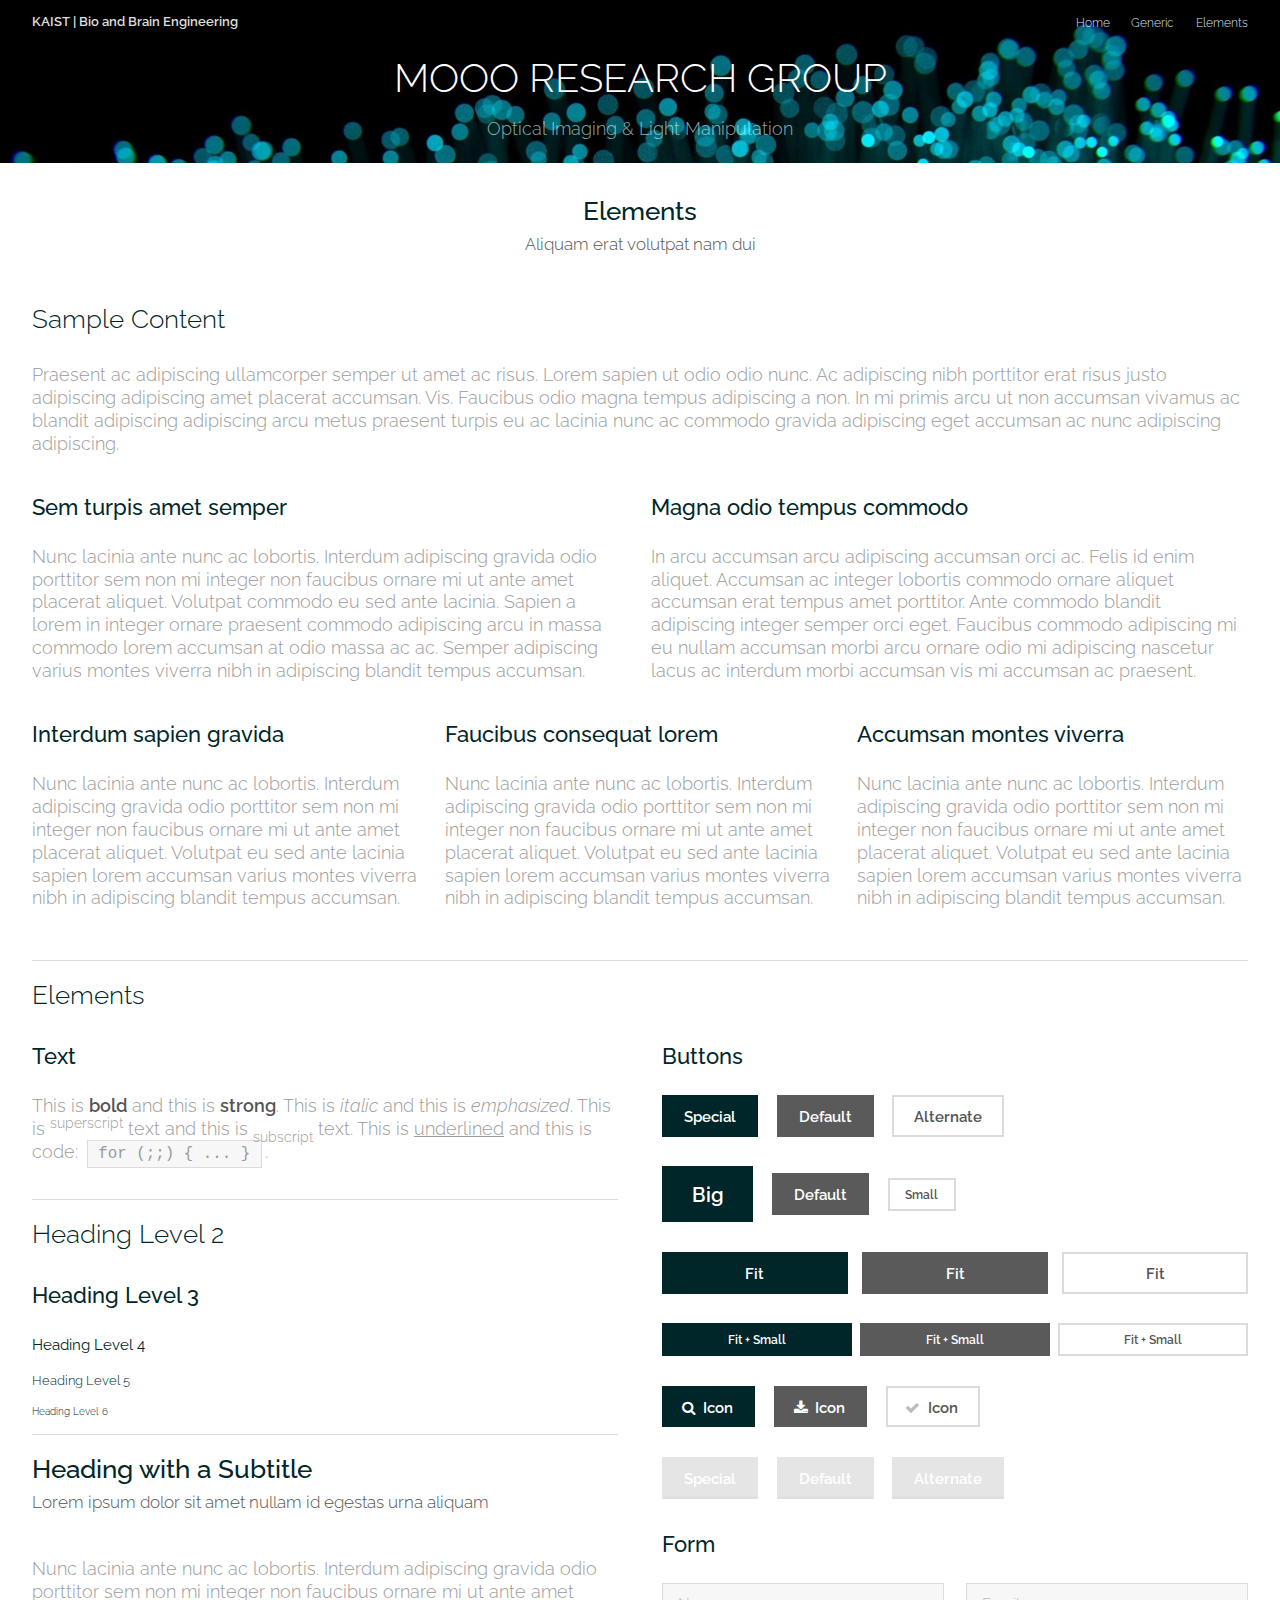
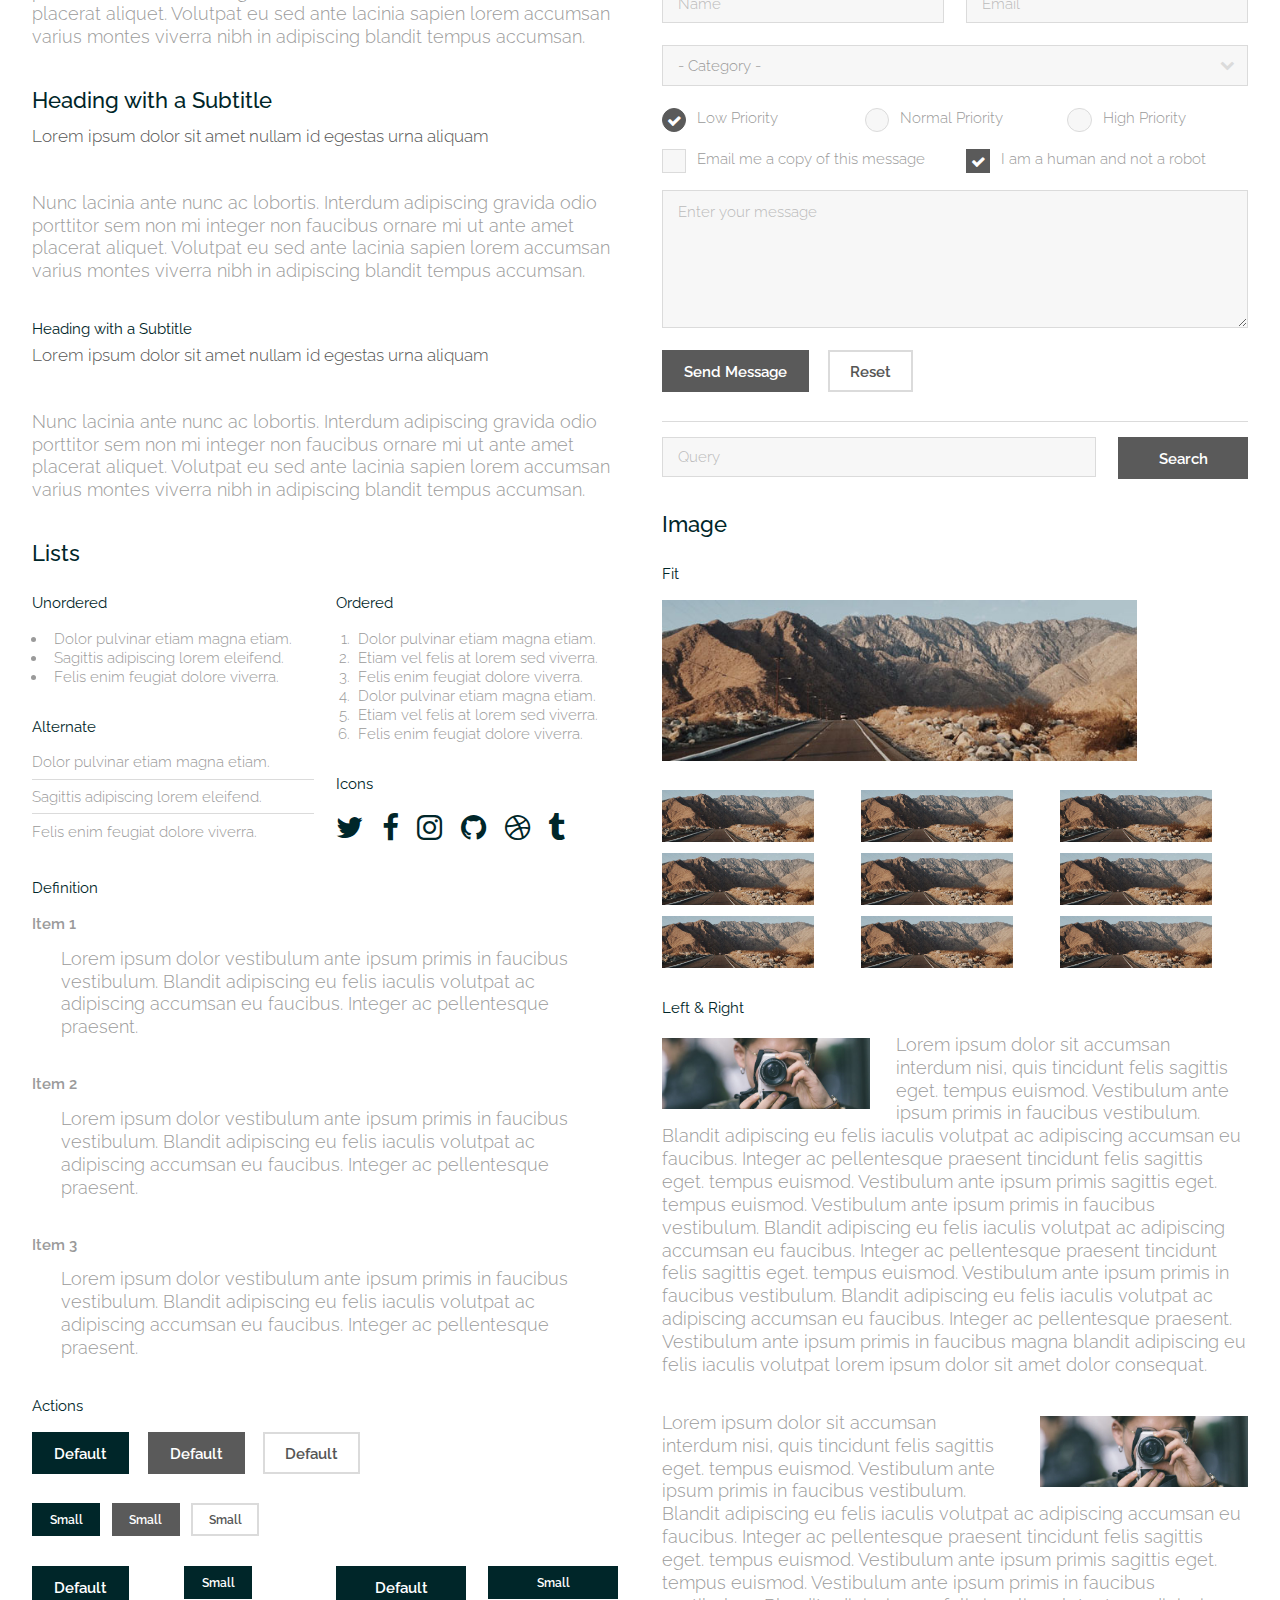
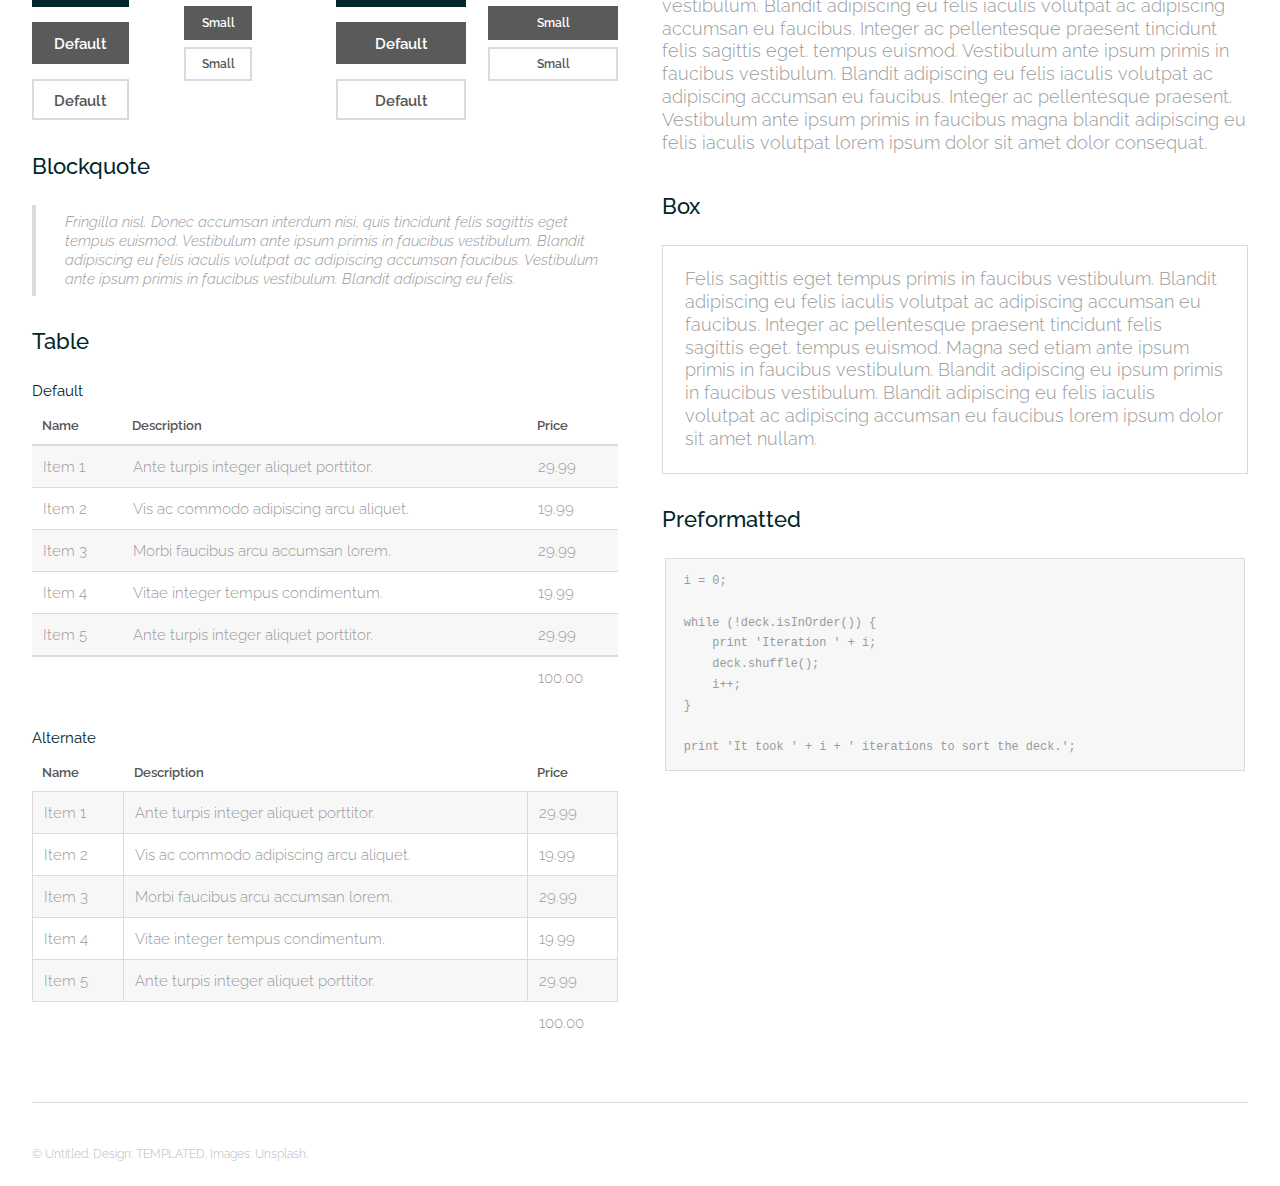
<file: templated-theory/elements.html>
<!DOCTYPE HTML>
<!--
	Theory by TEMPLATED
	templated.co @templatedco
	Released for free under the Creative Commons Attribution 3.0 license (templated.co/license)
-->
<html>
	<head>
		<title>MOOO LAB | KAIST</title>
		<meta charset="utf-8" />
		<meta name="viewport" content="width=device-width, initial-scale=1" />
		<link rel="stylesheet" href="assets/css/main.css" />
	</head>
	<body>

		<!-- Header -->
			<header id="header">
				<div class="inner">
					<a href="index.html" class="logo">KAIST | Bio and Brain Engineering</a>
					<nav id="nav">
						<a href="index.html">Home</a>
						<a href="generic.html">Generic</a>
						<a href="elements.html">Elements</a>
					</nav>
					<a href="#navPanel" class="navPanelToggle"><span class="fa fa-bars"></span></a>
				</div>
			</header>

		<!-- Banner -->
			<section id="banner">
				<h1>MOOO RESEARCH GROUP</h1>
				<p>Optical Imaging & Light Manipulation</p>
			</section>

		<!-- Main -->
			<section id="main" class="wrapper">
				<div class="inner">
					<header class="align-center">
						<h2>Elements</h2>
						<p>Aliquam erat volutpat nam dui </p>
					</header>

				<!-- Content -->
					<h2 id="content">Sample Content</h2>
					<p>Praesent ac adipiscing ullamcorper semper ut amet ac risus. Lorem sapien ut odio odio nunc. Ac adipiscing nibh porttitor erat risus justo adipiscing adipiscing amet placerat accumsan. Vis. Faucibus odio magna tempus adipiscing a non. In mi primis arcu ut non accumsan vivamus ac blandit adipiscing adipiscing arcu metus praesent turpis eu ac lacinia nunc ac commodo gravida adipiscing eget accumsan ac nunc adipiscing adipiscing.</p>
					<div class="row">
						<div class="6u 12u$(small)">
							<h3>Sem turpis amet semper</h3>
							<p>Nunc lacinia ante nunc ac lobortis. Interdum adipiscing gravida odio porttitor sem non mi integer non faucibus ornare mi ut ante amet placerat aliquet. Volutpat commodo eu sed ante lacinia. Sapien a lorem in integer ornare praesent commodo adipiscing arcu in massa commodo lorem accumsan at odio massa ac ac. Semper adipiscing varius montes viverra nibh in adipiscing blandit tempus accumsan.</p>
						</div>
						<div class="6u$ 12u$(small)">
							<h3>Magna odio tempus commodo</h3>
							<p>In arcu accumsan arcu adipiscing accumsan orci ac. Felis id enim aliquet. Accumsan ac integer lobortis commodo ornare aliquet accumsan erat tempus amet porttitor. Ante commodo blandit adipiscing integer semper orci eget. Faucibus commodo adipiscing mi eu nullam accumsan morbi arcu ornare odio mi adipiscing nascetur lacus ac interdum morbi accumsan vis mi accumsan ac praesent.</p>
						</div>
						<!-- Break -->
						<div class="4u 12u$(medium)">
							<h3>Interdum sapien gravida</h3>
							<p>Nunc lacinia ante nunc ac lobortis. Interdum adipiscing gravida odio porttitor sem non mi integer non faucibus ornare mi ut ante amet placerat aliquet. Volutpat eu sed ante lacinia sapien lorem accumsan varius montes viverra nibh in adipiscing blandit tempus accumsan.</p>
						</div>
						<div class="4u 12u$(medium)">
							<h3>Faucibus consequat lorem</h3>
							<p>Nunc lacinia ante nunc ac lobortis. Interdum adipiscing gravida odio porttitor sem non mi integer non faucibus ornare mi ut ante amet placerat aliquet. Volutpat eu sed ante lacinia sapien lorem accumsan varius montes viverra nibh in adipiscing blandit tempus accumsan.</p>
						</div>
						<div class="4u$ 12u$(medium)">
							<h3>Accumsan montes viverra</h3>
							<p>Nunc lacinia ante nunc ac lobortis. Interdum adipiscing gravida odio porttitor sem non mi integer non faucibus ornare mi ut ante amet placerat aliquet. Volutpat eu sed ante lacinia sapien lorem accumsan varius montes viverra nibh in adipiscing blandit tempus accumsan.</p>
						</div>
					</div>

				<hr class="major" />

				<!-- Elements -->
					<h2 id="elements">Elements</h2>
					<div class="row 200%">
						<div class="6u 12u$(medium)">

							<!-- Text stuff -->
								<h3>Text</h3>
								<p>This is <b>bold</b> and this is <strong>strong</strong>. This is <i>italic</i> and this is <em>emphasized</em>.
								This is <sup>superscript</sup> text and this is <sub>subscript</sub> text.
								This is <u>underlined</u> and this is code: <code>for (;;) { ... }</code>.</p>
								<hr />
								<h2>Heading Level 2</h2>
								<h3>Heading Level 3</h3>
								<h4>Heading Level 4</h4>
								<h5>Heading Level 5</h5>
								<h6>Heading Level 6</h6>
								<hr />
								<header>
									<h2>Heading with a Subtitle</h2>
									<p>Lorem ipsum dolor sit amet nullam id egestas urna aliquam</p>
								</header>
								<p>Nunc lacinia ante nunc ac lobortis. Interdum adipiscing gravida odio porttitor sem non mi integer non faucibus ornare mi ut ante amet placerat aliquet. Volutpat eu sed ante lacinia sapien lorem accumsan varius montes viverra nibh in adipiscing blandit tempus accumsan.</p>
								<header>
									<h3>Heading with a Subtitle</h3>
									<p>Lorem ipsum dolor sit amet nullam id egestas urna aliquam</p>
								</header>
								<p>Nunc lacinia ante nunc ac lobortis. Interdum adipiscing gravida odio porttitor sem non mi integer non faucibus ornare mi ut ante amet placerat aliquet. Volutpat eu sed ante lacinia sapien lorem accumsan varius montes viverra nibh in adipiscing blandit tempus accumsan.</p>
								<header>
									<h4>Heading with a Subtitle</h4>
									<p>Lorem ipsum dolor sit amet nullam id egestas urna aliquam</p>
								</header>
								<p>Nunc lacinia ante nunc ac lobortis. Interdum adipiscing gravida odio porttitor sem non mi integer non faucibus ornare mi ut ante amet placerat aliquet. Volutpat eu sed ante lacinia sapien lorem accumsan varius montes viverra nibh in adipiscing blandit tempus accumsan.</p>

							<!-- Lists -->
								<h3>Lists</h3>
								<div class="row">
									<div class="6u 12u$(small)">

										<h4>Unordered</h4>
										<ul>
											<li>Dolor pulvinar etiam magna etiam.</li>
											<li>Sagittis adipiscing lorem eleifend.</li>
											<li>Felis enim feugiat dolore viverra.</li>
										</ul>

										<h4>Alternate</h4>
										<ul class="alt">
											<li>Dolor pulvinar etiam magna etiam.</li>
											<li>Sagittis adipiscing lorem eleifend.</li>
											<li>Felis enim feugiat dolore viverra.</li>
										</ul>

									</div>
									<div class="6u$ 12u$(small)">

										<h4>Ordered</h4>
										<ol>
											<li>Dolor pulvinar etiam magna etiam.</li>
											<li>Etiam vel felis at lorem sed viverra.</li>
											<li>Felis enim feugiat dolore viverra.</li>
											<li>Dolor pulvinar etiam magna etiam.</li>
											<li>Etiam vel felis at lorem sed viverra.</li>
											<li>Felis enim feugiat dolore viverra.</li>
										</ol>

										<h4>Icons</h4>
										<ul class="icons">
											<li><a href="#" class="icon fa-twitter"><span class="label">Twitter</span></a></li>
											<li><a href="#" class="icon fa-facebook"><span class="label">Facebook</span></a></li>
											<li><a href="#" class="icon fa-instagram"><span class="label">Instagram</span></a></li>
											<li><a href="#" class="icon fa-github"><span class="label">Github</span></a></li>
											<li><a href="#" class="icon fa-dribbble"><span class="label">Dribbble</span></a></li>
											<li><a href="#" class="icon fa-tumblr"><span class="label">Tumblr</span></a></li>
										</ul>

									</div>
								</div>
								<h4>Definition</h4>
								<dl>
									<dt>Item 1</dt>
									<dd>
										<p>Lorem ipsum dolor vestibulum ante ipsum primis in faucibus vestibulum. Blandit adipiscing eu felis iaculis volutpat ac adipiscing accumsan eu faucibus. Integer ac pellentesque praesent.</p>
									</dd>
									<dt>Item 2</dt>
									<dd>
										<p>Lorem ipsum dolor vestibulum ante ipsum primis in faucibus vestibulum. Blandit adipiscing eu felis iaculis volutpat ac adipiscing accumsan eu faucibus. Integer ac pellentesque praesent.</p>
									</dd>
									<dt>Item 3</dt>
									<dd>
										<p>Lorem ipsum dolor vestibulum ante ipsum primis in faucibus vestibulum. Blandit adipiscing eu felis iaculis volutpat ac adipiscing accumsan eu faucibus. Integer ac pellentesque praesent.</p>
									</dd>
								</dl>

								<h4>Actions</h4>
								<ul class="actions">
									<li><a href="#" class="button special">Default</a></li>
									<li><a href="#" class="button">Default</a></li>
									<li><a href="#" class="button alt">Default</a></li>
								</ul>
								<ul class="actions small">
									<li><a href="#" class="button special small">Small</a></li>
									<li><a href="#" class="button small">Small</a></li>
									<li><a href="#" class="button alt small">Small</a></li>
								</ul>
								<div class="row">
									<div class="3u 12u$(small)">
										<ul class="actions vertical">
											<li><a href="#" class="button special">Default</a></li>
											<li><a href="#" class="button">Default</a></li>
											<li><a href="#" class="button alt">Default</a></li>
										</ul>
									</div>
									<div class="3u 12u$(small)">
										<ul class="actions vertical small">
											<li><a href="#" class="button special small">Small</a></li>
											<li><a href="#" class="button small">Small</a></li>
											<li><a href="#" class="button alt small">Small</a></li>
										</ul>
									</div>
									<div class="3u 12u$(small)">
										<ul class="actions vertical">
											<li><a href="#" class="button special fit">Default</a></li>
											<li><a href="#" class="button fit">Default</a></li>
											<li><a href="#" class="button alt fit">Default</a></li>
										</ul>
									</div>
									<div class="3u$ 12u$(small)">
										<ul class="actions vertical small">
											<li><a href="#" class="button special small fit">Small</a></li>
											<li><a href="#" class="button small fit">Small</a></li>
											<li><a href="#" class="button alt small fit">Small</a></li>
										</ul>
									</div>
								</div>

							<!-- Blockquote -->
								<h3>Blockquote</h3>
								<blockquote>Fringilla nisl. Donec accumsan interdum nisi, quis tincidunt felis sagittis eget tempus euismod. Vestibulum ante ipsum primis in faucibus vestibulum. Blandit adipiscing eu felis iaculis volutpat ac adipiscing accumsan faucibus. Vestibulum ante ipsum primis in faucibus vestibulum. Blandit adipiscing eu felis.</blockquote>

							<!-- Table -->
								<h3>Table</h3>

								<h4>Default</h4>
								<div class="table-wrapper">
									<table>
										<thead>
											<tr>
												<th>Name</th>
												<th>Description</th>
												<th>Price</th>
											</tr>
										</thead>
										<tbody>
											<tr>
												<td>Item 1</td>
												<td>Ante turpis integer aliquet porttitor.</td>
												<td>29.99</td>
											</tr>
											<tr>
												<td>Item 2</td>
												<td>Vis ac commodo adipiscing arcu aliquet.</td>
												<td>19.99</td>
											</tr>
											<tr>
												<td>Item 3</td>
												<td> Morbi faucibus arcu accumsan lorem.</td>
												<td>29.99</td>
											</tr>
											<tr>
												<td>Item 4</td>
												<td>Vitae integer tempus condimentum.</td>
												<td>19.99</td>
											</tr>
											<tr>
												<td>Item 5</td>
												<td>Ante turpis integer aliquet porttitor.</td>
												<td>29.99</td>
											</tr>
										</tbody>
										<tfoot>
											<tr>
												<td colspan="2"></td>
												<td>100.00</td>
											</tr>
										</tfoot>
									</table>
								</div>

								<h4>Alternate</h4>
								<div class="table-wrapper">
									<table class="alt">
										<thead>
											<tr>
												<th>Name</th>
												<th>Description</th>
												<th>Price</th>
											</tr>
										</thead>
										<tbody>
											<tr>
												<td>Item 1</td>
												<td>Ante turpis integer aliquet porttitor.</td>
												<td>29.99</td>
											</tr>
											<tr>
												<td>Item 2</td>
												<td>Vis ac commodo adipiscing arcu aliquet.</td>
												<td>19.99</td>
											</tr>
											<tr>
												<td>Item 3</td>
												<td> Morbi faucibus arcu accumsan lorem.</td>
												<td>29.99</td>
											</tr>
											<tr>
												<td>Item 4</td>
												<td>Vitae integer tempus condimentum.</td>
												<td>19.99</td>
											</tr>
											<tr>
												<td>Item 5</td>
												<td>Ante turpis integer aliquet porttitor.</td>
												<td>29.99</td>
											</tr>
										</tbody>
										<tfoot>
											<tr>
												<td colspan="2"></td>
												<td>100.00</td>
											</tr>
										</tfoot>
									</table>
								</div>

						</div>
						<div class="6u$ 12u$(medium)">

							<!-- Buttons -->
								<h3>Buttons</h3>
								<ul class="actions">
									<li><a href="#" class="button special">Special</a></li>
									<li><a href="#" class="button">Default</a></li>
									<li><a href="#" class="button alt">Alternate</a></li>
								</ul>
								<ul class="actions">
									<li><a href="#" class="button special big">Big</a></li>
									<li><a href="#" class="button">Default</a></li>
									<li><a href="#" class="button alt small">Small</a></li>
								</ul>
								<ul class="actions fit">
									<li><a href="#" class="button special fit">Fit</a></li>
									<li><a href="#" class="button fit">Fit</a></li>
									<li><a href="#" class="button alt fit">Fit</a></li>
								</ul>
								<ul class="actions fit small">
									<li><a href="#" class="button special fit small">Fit + Small</a></li>
									<li><a href="#" class="button fit small">Fit + Small</a></li>
									<li><a href="#" class="button alt fit small">Fit + Small</a></li>
								</ul>
								<ul class="actions">
									<li><a href="#" class="button special icon fa-search">Icon</a></li>
									<li><a href="#" class="button icon fa-download">Icon</a></li>
									<li><a href="#" class="button alt icon fa-check">Icon</a></li>
								</ul>
								<ul class="actions">
									<li><span class="button special disabled">Special</span></li>
									<li><span class="button disabled">Default</span></li>
									<li><span class="button alt disabled">Alternate</span></li>
								</ul>

							<!-- Form -->
								<h3>Form</h3>

								<form method="post" action="#">
									<div class="row uniform">
										<div class="6u 12u$(xsmall)">
											<input type="text" name="name" id="name" value="" placeholder="Name" />
										</div>
										<div class="6u$ 12u$(xsmall)">
											<input type="email" name="email" id="email" value="" placeholder="Email" />
										</div>
										<!-- Break -->
										<div class="12u$">
											<div class="select-wrapper">
												<select name="category" id="category">
													<option value="">- Category -</option>
													<option value="1">Manufacturing</option>
													<option value="1">Shipping</option>
													<option value="1">Administration</option>
													<option value="1">Human Resources</option>
												</select>
											</div>
										</div>
										<!-- Break -->
										<div class="4u 12u$(small)">
											<input type="radio" id="priority-low" name="priority" checked>
											<label for="priority-low">Low Priority</label>
										</div>
										<div class="4u 12u$(small)">
											<input type="radio" id="priority-normal" name="priority">
											<label for="priority-normal">Normal Priority</label>
										</div>
										<div class="4u$ 12u$(small)">
											<input type="radio" id="priority-high" name="priority">
											<label for="priority-high">High Priority</label>
										</div>
										<!-- Break -->
										<div class="6u 12u$(small)">
											<input type="checkbox" id="copy" name="copy">
											<label for="copy">Email me a copy of this message</label>
										</div>
										<div class="6u$ 12u$(small)">
											<input type="checkbox" id="human" name="human" checked>
											<label for="human">I am a human and not a robot</label>
										</div>
										<!-- Break -->
										<div class="12u$">
											<textarea name="message" id="message" placeholder="Enter your message" rows="6"></textarea>
										</div>
										<!-- Break -->
										<div class="12u$">
											<ul class="actions">
												<li><input type="submit" value="Send Message" /></li>
												<li><input type="reset" value="Reset" class="alt" /></li>
											</ul>
										</div>
									</div>
								</form>

								<hr />

								<form method="post" action="#">
									<div class="row uniform">
										<div class="9u 12u$(small)">
											<input type="text" name="query" id="query" value="" placeholder="Query" />
										</div>
										<div class="3u$ 12u$(small)">
											<input type="submit" value="Search" class="fit" />
										</div>
									</div>
								</form>

							<!-- Image -->
								<h3>Image</h3>

								<h4>Fit</h4>
								<span class="image fit"><img src="images/pic01.jpg" alt="" /></span>
								<div class="box alt">
									<div class="row 50% uniform">
										<div class="4u"><span class="image fit"><img src="images/pic01.jpg" alt="" /></span></div>
										<div class="4u"><span class="image fit"><img src="images/pic01.jpg" alt="" /></span></div>
										<div class="4u$"><span class="image fit"><img src="images/pic01.jpg" alt="" /></span></div>
										<!-- Break -->
										<div class="4u"><span class="image fit"><img src="images/pic01.jpg" alt="" /></span></div>
										<div class="4u"><span class="image fit"><img src="images/pic01.jpg" alt="" /></span></div>
										<div class="4u$"><span class="image fit"><img src="images/pic01.jpg" alt="" /></span></div>
										<!-- Break -->
										<div class="4u"><span class="image fit"><img src="images/pic01.jpg" alt="" /></span></div>
										<div class="4u"><span class="image fit"><img src="images/pic01.jpg" alt="" /></span></div>
										<div class="4u$"><span class="image fit"><img src="images/pic01.jpg" alt="" /></span></div>
									</div>
								</div>

								<h4>Left &amp; Right</h4>
								<p><span class="image left"><img src="images/pic02.jpg" alt="" /></span>Lorem ipsum dolor sit accumsan interdum nisi, quis tincidunt felis sagittis eget. tempus euismod. Vestibulum ante ipsum primis in faucibus vestibulum. Blandit adipiscing eu felis iaculis volutpat ac adipiscing accumsan eu faucibus. Integer ac pellentesque praesent tincidunt felis sagittis eget. tempus euismod. Vestibulum ante ipsum primis sagittis eget. tempus euismod. Vestibulum ante ipsum primis in faucibus vestibulum. Blandit adipiscing eu felis iaculis volutpat ac adipiscing accumsan eu faucibus. Integer ac pellentesque praesent tincidunt felis sagittis eget. tempus euismod. Vestibulum ante ipsum primis in faucibus vestibulum. Blandit adipiscing eu felis iaculis volutpat ac adipiscing accumsan eu faucibus. Integer ac pellentesque praesent. Vestibulum ante ipsum primis in faucibus magna blandit adipiscing eu felis iaculis volutpat lorem ipsum dolor sit amet dolor consequat.</p>
								<p><span class="image right"><img src="images/pic02.jpg" alt="" /></span>Lorem ipsum dolor sit accumsan interdum nisi, quis tincidunt felis sagittis eget. tempus euismod. Vestibulum ante ipsum primis in faucibus vestibulum. Blandit adipiscing eu felis iaculis volutpat ac adipiscing accumsan eu faucibus. Integer ac pellentesque praesent tincidunt felis sagittis eget. tempus euismod. Vestibulum ante ipsum primis sagittis eget. tempus euismod. Vestibulum ante ipsum primis in faucibus vestibulum. Blandit adipiscing eu felis iaculis volutpat ac adipiscing accumsan eu faucibus. Integer ac pellentesque praesent tincidunt felis sagittis eget. tempus euismod. Vestibulum ante ipsum primis in faucibus vestibulum. Blandit adipiscing eu felis iaculis volutpat ac adipiscing accumsan eu faucibus. Integer ac pellentesque praesent. Vestibulum ante ipsum primis in faucibus magna blandit adipiscing eu felis iaculis volutpat lorem ipsum dolor sit amet dolor consequat.</p>

							<!-- Box -->
								<h3>Box</h3>
								<div class="box">
									<p>Felis sagittis eget tempus primis in faucibus vestibulum. Blandit adipiscing eu felis iaculis volutpat ac adipiscing accumsan eu faucibus. Integer ac pellentesque praesent tincidunt felis sagittis eget. tempus euismod. Magna sed etiam ante ipsum primis in faucibus vestibulum. Blandit adipiscing eu ipsum primis in faucibus vestibulum. Blandit adipiscing eu felis iaculis volutpat ac adipiscing accumsan eu faucibus lorem ipsum dolor sit amet nullam.</p>
								</div>

							<!-- Preformatted Code -->
								<h3>Preformatted</h3>
								<pre><code>i = 0;

while (!deck.isInOrder()) {
    print 'Iteration ' + i;
    deck.shuffle();
    i++;
}

print 'It took ' + i + ' iterations to sort the deck.';
</code></pre>

						</div>
					</div>

				</div>
			</section>

		<!-- Footer -->
			<footer id="footer">
				<div class="inner">
					<div class="flex">
						<div class="copyright">
							&copy; Untitled. Design: <a href="https://templated.co">TEMPLATED</a>. Images: <a href="https://unsplash.com">Unsplash</a>.
						</div>
						<!--
						<ul class="icons">
							<li><a href="#" class="icon fa-facebook"><span class="label">Facebook</span></a></li>
							<li><a href="#" class="icon fa-twitter"><span class="label">Twitter</span></a></li>
							<li><a href="#" class="icon fa-linkedin"><span class="label">linkedIn</span></a></li>
							<li><a href="#" class="icon fa-pinterest-p"><span class="label">Pinterest</span></a></li>
							<li><a href="#" class="icon fa-vimeo"><span class="label">Vimeo</span></a></li>
						</ul>
						-->
					</div>
				</div>
			</footer>

		<!-- Scripts -->
			<script src="assets/js/jquery.min.js"></script>
			<script src="assets/js/skel.min.js"></script>
			<script src="assets/js/util.js"></script>
			<script src="assets/js/main.js"></script>

	</body>
</html>
</file>
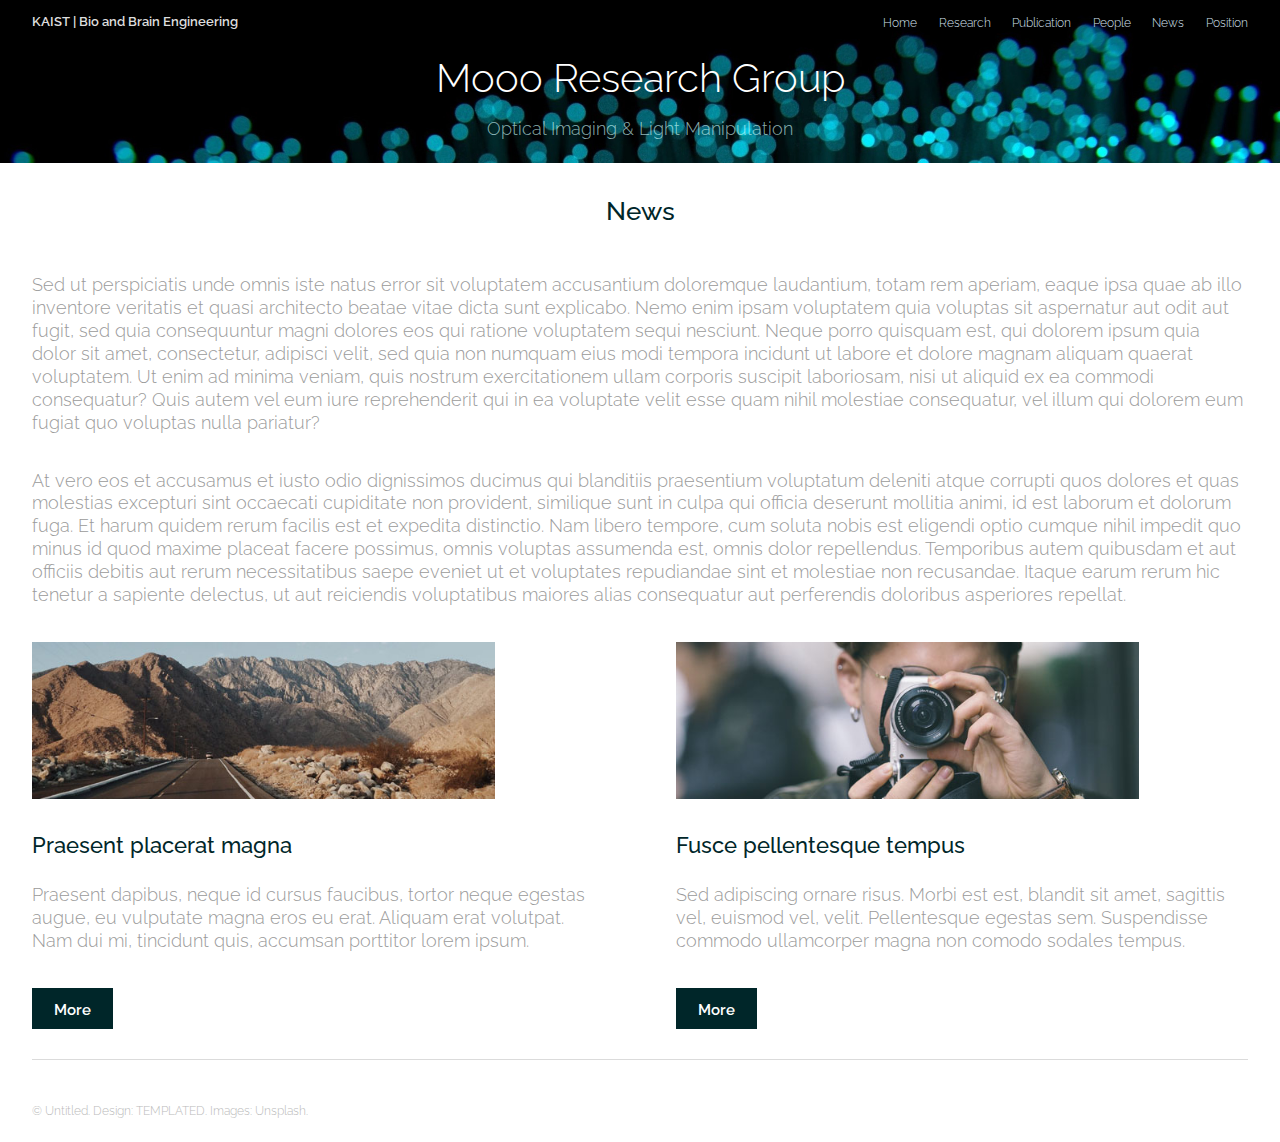
<file: templated-theory/news.html>
<!DOCTYPE HTML>
<!--
	Theory by TEMPLATED
	templated.co @templatedco
	Released for free under the Creative Commons Attribution 3.0 license (templated.co/license)
-->
<html>
	<head>
		<title>MOOO LAB | KAIST</title>
		<meta charset="utf-8" />
		<meta name="viewport" content="width=device-width, initial-scale=1" />
		<link rel="stylesheet" href="assets/css/main.css" />
	</head>
	<body>

		<!-- Header -->
			<header id="header">
				<div class="inner">
					<a href="index.html" class="logo">KAIST | Bio and Brain Engineering</a>
					<nav id="nav">
						<a href="index.html">Home</a>
						<a href="Research.html">Research</a>
						<a href="Publication.html">Publication</a>
						<a href="People.html">People</a>
						<a href="News.html">News</a>
						<a href="Position.html">Position</a>
					</nav>
					<a href="#navPanel" class="navPanelToggle"><span class="fa fa-bars"></span></a>
				</div>
			</header>

		<!-- Banner -->
			<section id="banner">
				<h1>Mooo Research Group</h1>
				<p>Optical Imaging & Light Manipulation</p>
			</section>

		<!-- Three -->
			<section id="three" class="wrapper">
				<div class="inner">
					<header class="align-center">
						<h2>News</h2>
					</header>
					<p>Sed ut perspiciatis unde omnis iste natus error sit voluptatem accusantium doloremque laudantium, totam rem aperiam, eaque ipsa quae ab illo inventore veritatis et quasi architecto beatae vitae dicta sunt explicabo. Nemo enim ipsam voluptatem quia voluptas sit aspernatur aut odit aut fugit, sed quia consequuntur magni dolores eos qui ratione voluptatem sequi nesciunt. Neque porro quisquam est, qui dolorem ipsum quia dolor sit amet, consectetur, adipisci velit, sed quia non numquam eius modi tempora incidunt ut labore et dolore magnam aliquam quaerat voluptatem. Ut enim ad minima veniam, quis nostrum exercitationem ullam corporis suscipit laboriosam, nisi ut aliquid ex ea commodi consequatur? Quis autem vel eum iure reprehenderit qui in ea voluptate velit esse quam nihil molestiae consequatur, vel illum qui dolorem eum fugiat quo voluptas nulla pariatur?</p>
					<p>At vero eos et accusamus et iusto odio dignissimos ducimus qui blanditiis praesentium voluptatum deleniti atque corrupti quos dolores et quas molestias excepturi sint occaecati cupiditate non provident, similique sunt in culpa qui officia deserunt mollitia animi, id est laborum et dolorum fuga. Et harum quidem rerum facilis est et expedita distinctio. Nam libero tempore, cum soluta nobis est eligendi optio cumque nihil impedit quo minus id quod maxime placeat facere possimus, omnis voluptas assumenda est, omnis dolor repellendus. Temporibus autem quibusdam et aut officiis debitis aut rerum necessitatibus saepe eveniet ut et voluptates repudiandae sint et molestiae non recusandae. Itaque earum rerum hic tenetur a sapiente delectus, ut aut reiciendis voluptatibus maiores alias consequatur aut perferendis doloribus asperiores repellat.</p>
					<div class="flex flex-2">
						<article>
							<div class="image fit">
								<img src="images/pic01.jpg" alt="Pic 01" />
							</div>
							<header>
								<h3>Praesent placerat magna</h3>
							</header>
							<p>Praesent dapibus, neque id cursus faucibus, tortor neque egestas augue, eu vulputate magna eros eu erat. Aliquam erat volutpat. Nam dui mi, tincidunt quis, accumsan porttitor lorem ipsum.</p>
							<footer>
								<a href="#" class="button special">More</a>
							</footer>
						</article>
						<article>
							<div class="image fit">
								<img src="images/pic02.jpg" alt="Pic 02" />
							</div>
							<header>
								<h3>Fusce pellentesque tempus</h3>
							</header>
							<p>Sed adipiscing ornare risus. Morbi est est, blandit sit amet, sagittis vel, euismod vel, velit. Pellentesque egestas sem. Suspendisse commodo ullamcorper magna non comodo sodales tempus.</p>
							<footer>
								<a href="#" class="button special">More</a>
							</footer>
						</article>
					</div>
				</div>
			</section>

		<!-- Footer -->
			<footer id="footer">
				<div class="inner">
					<div class="flex">
						<div class="copyright">
							&copy; Untitled. Design: <a href="https://templated.co">TEMPLATED</a>. Images: <a href="https://unsplash.com">Unsplash</a>.
						</div>
						<!--
						<ul class="icons">
							<li><a href="#" class="icon fa-facebook"><span class="label">Facebook</span></a></li>
							<li><a href="#" class="icon fa-twitter"><span class="label">Twitter</span></a></li>
							<li><a href="#" class="icon fa-linkedin"><span class="label">linkedIn</span></a></li>
							<li><a href="#" class="icon fa-pinterest-p"><span class="label">Pinterest</span></a></li>
							<li><a href="#" class="icon fa-vimeo"><span class="label">Vimeo</span></a></li>
						</ul>
						-->
					</div>
				</div>
			</footer>

		<!-- Scripts -->
			<script src="assets/js/jquery.min.js"></script>
			<script src="assets/js/skel.min.js"></script>
			<script src="assets/js/util.js"></script>
			<script src="assets/js/main.js"></script>

	</body>
</html>
</file>
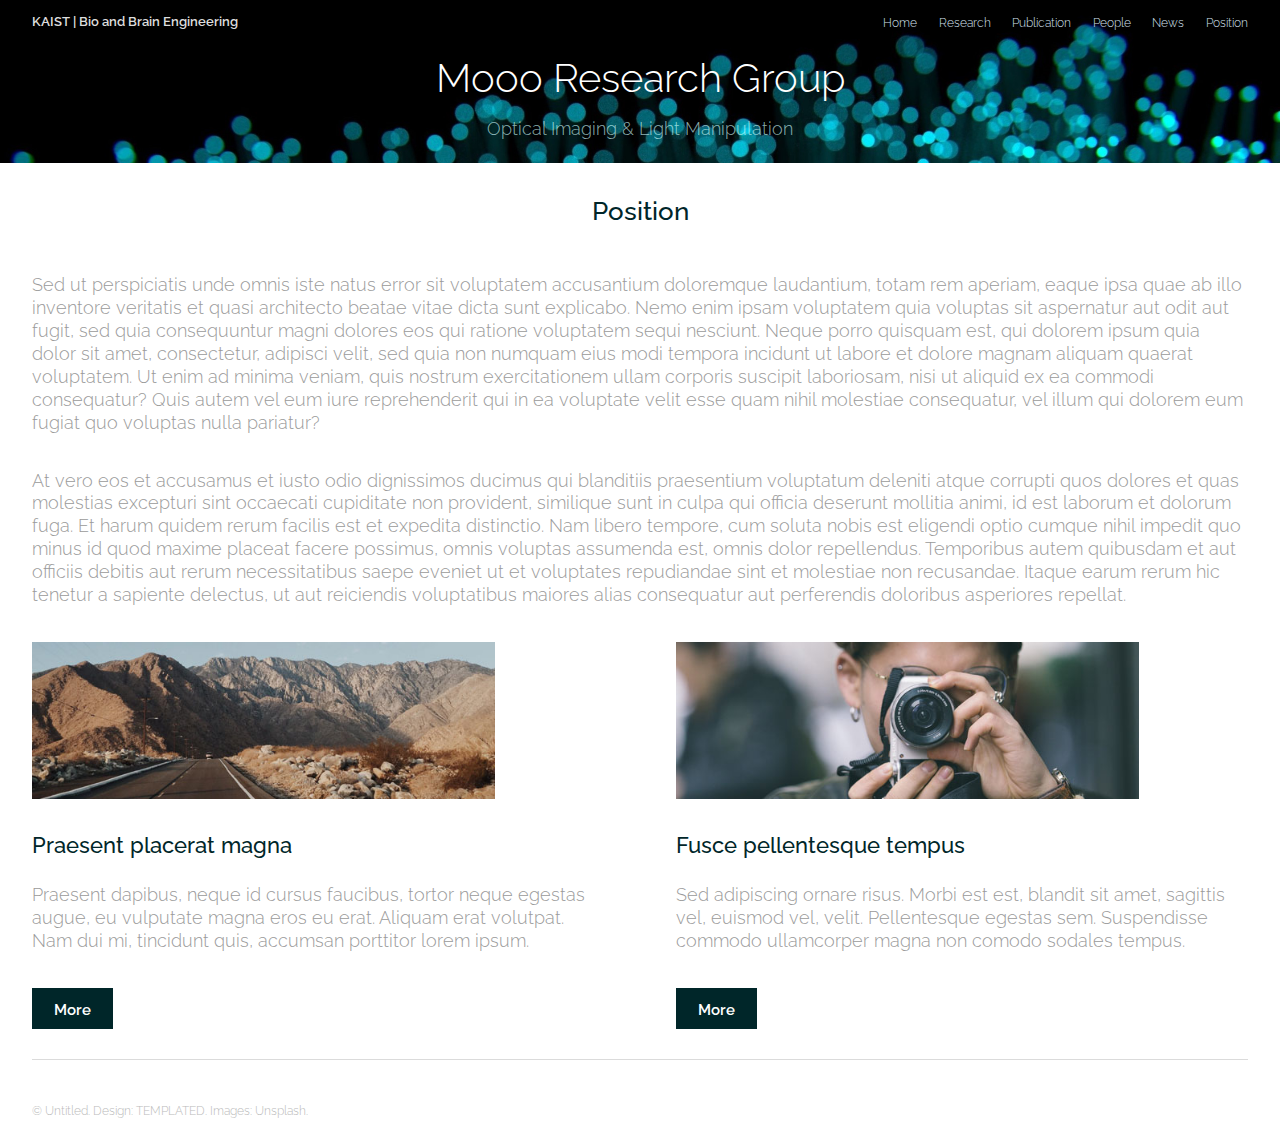
<file: templated-theory/position.html>
<!DOCTYPE HTML>
<!--
	Theory by TEMPLATED
	templated.co @templatedco
	Released for free under the Creative Commons Attribution 3.0 license (templated.co/license)
-->
<html>
	<head>
		<title>MOOO LAB | KAIST</title>
		<meta charset="utf-8" />
		<meta name="viewport" content="width=device-width, initial-scale=1" />
		<link rel="stylesheet" href="assets/css/main.css" />
	</head>
	<body>

		<!-- Header -->
			<header id="header">
				<div class="inner">
					<a href="index.html" class="logo">KAIST | Bio and Brain Engineering</a>
					<nav id="nav">
						<a href="index.html">Home</a>
						<a href="Research.html">Research</a>
						<a href="Publication.html">Publication</a>
						<a href="People.html">People</a>
						<a href="News.html">News</a>
						<a href="Position.html">Position</a>
					</nav>
					<a href="#navPanel" class="navPanelToggle"><span class="fa fa-bars"></span></a>
				</div>
			</header>

		<!-- Banner -->
			<section id="banner">
				<h1>Mooo Research Group</h1>
				<p>Optical Imaging & Light Manipulation</p>
			</section>

		<!-- Three -->
			<section id="three" class="wrapper">
				<div class="inner">
					<header class="align-center">
						<h2>Position</h2>
					</header>
					<p>Sed ut perspiciatis unde omnis iste natus error sit voluptatem accusantium doloremque laudantium, totam rem aperiam, eaque ipsa quae ab illo inventore veritatis et quasi architecto beatae vitae dicta sunt explicabo. Nemo enim ipsam voluptatem quia voluptas sit aspernatur aut odit aut fugit, sed quia consequuntur magni dolores eos qui ratione voluptatem sequi nesciunt. Neque porro quisquam est, qui dolorem ipsum quia dolor sit amet, consectetur, adipisci velit, sed quia non numquam eius modi tempora incidunt ut labore et dolore magnam aliquam quaerat voluptatem. Ut enim ad minima veniam, quis nostrum exercitationem ullam corporis suscipit laboriosam, nisi ut aliquid ex ea commodi consequatur? Quis autem vel eum iure reprehenderit qui in ea voluptate velit esse quam nihil molestiae consequatur, vel illum qui dolorem eum fugiat quo voluptas nulla pariatur?</p>
					<p>At vero eos et accusamus et iusto odio dignissimos ducimus qui blanditiis praesentium voluptatum deleniti atque corrupti quos dolores et quas molestias excepturi sint occaecati cupiditate non provident, similique sunt in culpa qui officia deserunt mollitia animi, id est laborum et dolorum fuga. Et harum quidem rerum facilis est et expedita distinctio. Nam libero tempore, cum soluta nobis est eligendi optio cumque nihil impedit quo minus id quod maxime placeat facere possimus, omnis voluptas assumenda est, omnis dolor repellendus. Temporibus autem quibusdam et aut officiis debitis aut rerum necessitatibus saepe eveniet ut et voluptates repudiandae sint et molestiae non recusandae. Itaque earum rerum hic tenetur a sapiente delectus, ut aut reiciendis voluptatibus maiores alias consequatur aut perferendis doloribus asperiores repellat.</p>
					<div class="flex flex-2">
						<article>
							<div class="image fit">
								<img src="images/pic01.jpg" alt="Pic 01" />
							</div>
							<header>
								<h3>Praesent placerat magna</h3>
							</header>
							<p>Praesent dapibus, neque id cursus faucibus, tortor neque egestas augue, eu vulputate magna eros eu erat. Aliquam erat volutpat. Nam dui mi, tincidunt quis, accumsan porttitor lorem ipsum.</p>
							<footer>
								<a href="#" class="button special">More</a>
							</footer>
						</article>
						<article>
							<div class="image fit">
								<img src="images/pic02.jpg" alt="Pic 02" />
							</div>
							<header>
								<h3>Fusce pellentesque tempus</h3>
							</header>
							<p>Sed adipiscing ornare risus. Morbi est est, blandit sit amet, sagittis vel, euismod vel, velit. Pellentesque egestas sem. Suspendisse commodo ullamcorper magna non comodo sodales tempus.</p>
							<footer>
								<a href="#" class="button special">More</a>
							</footer>
						</article>
					</div>
				</div>
			</section>

		<!-- Footer -->
			<footer id="footer">
				<div class="inner">
					<div class="flex">
						<div class="copyright">
							&copy; Untitled. Design: <a href="https://templated.co">TEMPLATED</a>. Images: <a href="https://unsplash.com">Unsplash</a>.
						</div>
						<!--
						<ul class="icons">
							<li><a href="#" class="icon fa-facebook"><span class="label">Facebook</span></a></li>
							<li><a href="#" class="icon fa-twitter"><span class="label">Twitter</span></a></li>
							<li><a href="#" class="icon fa-linkedin"><span class="label">linkedIn</span></a></li>
							<li><a href="#" class="icon fa-pinterest-p"><span class="label">Pinterest</span></a></li>
							<li><a href="#" class="icon fa-vimeo"><span class="label">Vimeo</span></a></li>
						</ul>
						-->
					</div>
				</div>
			</footer>

		<!-- Scripts -->
			<script src="assets/js/jquery.min.js"></script>
			<script src="assets/js/skel.min.js"></script>
			<script src="assets/js/util.js"></script>
			<script src="assets/js/main.js"></script>

	</body>
</html>
</file>
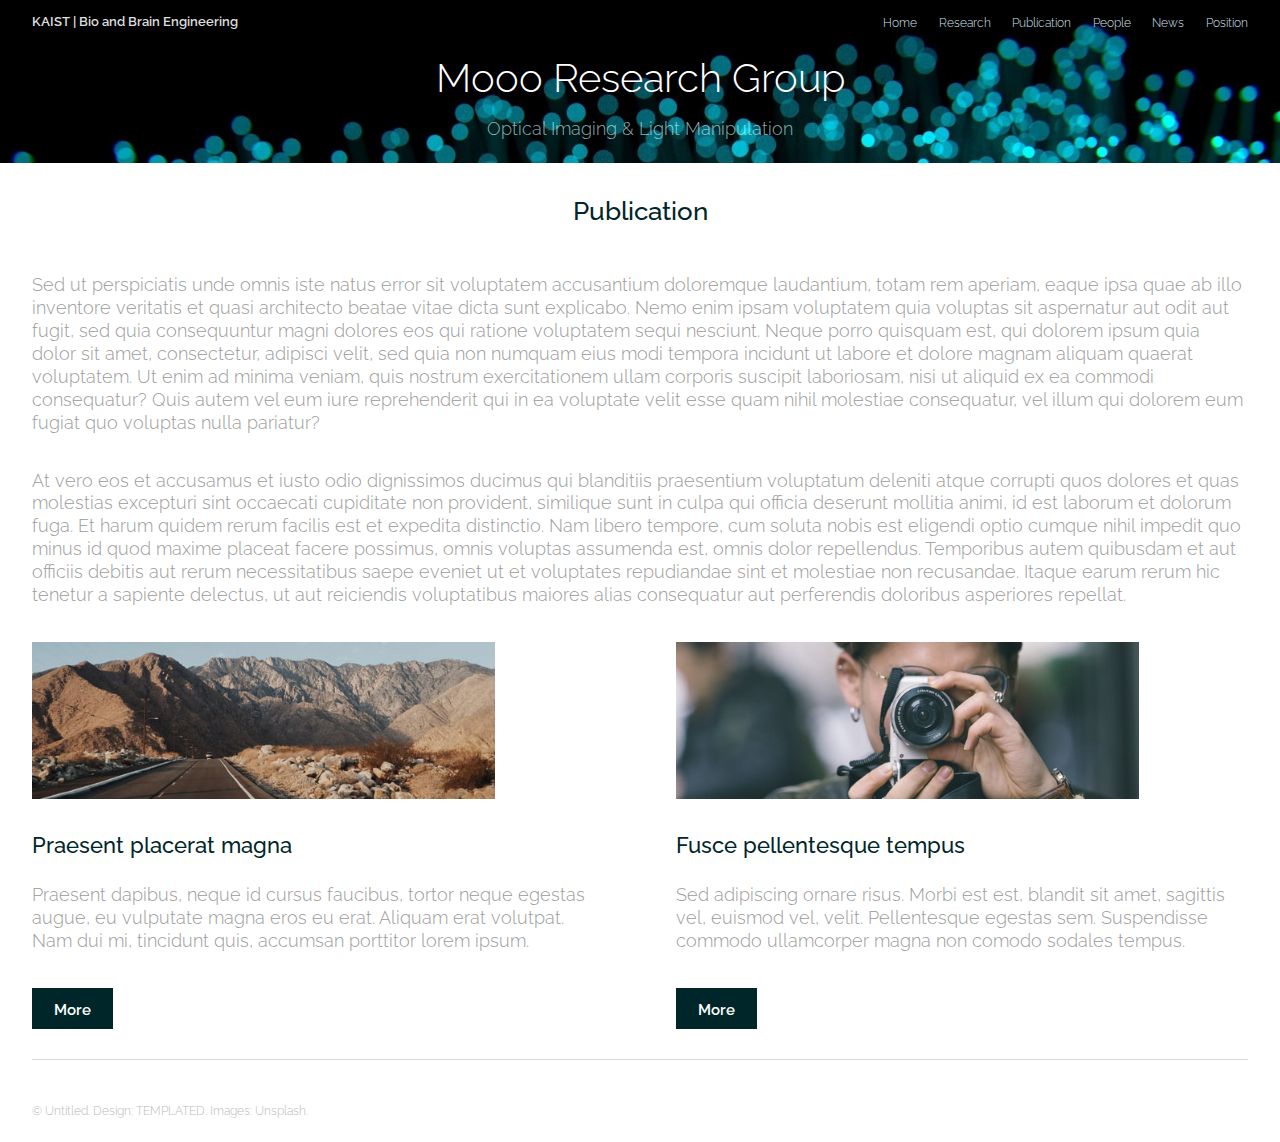
<file: templated-theory/publication.html>
<!DOCTYPE HTML>
<!--
	Theory by TEMPLATED
	templated.co @templatedco
	Released for free under the Creative Commons Attribution 3.0 license (templated.co/license)
-->
<html>
	<head>
		<title>MOOO LAB | KAIST</title>
		<meta charset="utf-8" />
		<meta name="viewport" content="width=device-width, initial-scale=1" />
		<link rel="stylesheet" href="assets/css/main.css" />
	</head>
	<body>

		<!-- Header -->
			<header id="header">
				<div class="inner">
					<a href="index.html" class="logo">KAIST | Bio and Brain Engineering</a>
					<nav id="nav">
						<a href="index.html">Home</a>
						<a href="Research.html">Research</a>
						<a href="Publication.html">Publication</a>
						<a href="People.html">People</a>
						<a href="News.html">News</a>
						<a href="Position.html">Position</a>
					</nav>
					<a href="#navPanel" class="navPanelToggle"><span class="fa fa-bars"></span></a>
				</div>
			</header>

		<!-- Banner -->
			<section id="banner">
				<h1>Mooo Research Group</h1>
				<p>Optical Imaging & Light Manipulation</p>
			</section>

		<!-- Three -->
			<section id="three" class="wrapper">
				<div class="inner">
					<header class="align-center">
						<h2>Publication</h2>
					</header>
					<p>Sed ut perspiciatis unde omnis iste natus error sit voluptatem accusantium doloremque laudantium, totam rem aperiam, eaque ipsa quae ab illo inventore veritatis et quasi architecto beatae vitae dicta sunt explicabo. Nemo enim ipsam voluptatem quia voluptas sit aspernatur aut odit aut fugit, sed quia consequuntur magni dolores eos qui ratione voluptatem sequi nesciunt. Neque porro quisquam est, qui dolorem ipsum quia dolor sit amet, consectetur, adipisci velit, sed quia non numquam eius modi tempora incidunt ut labore et dolore magnam aliquam quaerat voluptatem. Ut enim ad minima veniam, quis nostrum exercitationem ullam corporis suscipit laboriosam, nisi ut aliquid ex ea commodi consequatur? Quis autem vel eum iure reprehenderit qui in ea voluptate velit esse quam nihil molestiae consequatur, vel illum qui dolorem eum fugiat quo voluptas nulla pariatur?</p>
					<p>At vero eos et accusamus et iusto odio dignissimos ducimus qui blanditiis praesentium voluptatum deleniti atque corrupti quos dolores et quas molestias excepturi sint occaecati cupiditate non provident, similique sunt in culpa qui officia deserunt mollitia animi, id est laborum et dolorum fuga. Et harum quidem rerum facilis est et expedita distinctio. Nam libero tempore, cum soluta nobis est eligendi optio cumque nihil impedit quo minus id quod maxime placeat facere possimus, omnis voluptas assumenda est, omnis dolor repellendus. Temporibus autem quibusdam et aut officiis debitis aut rerum necessitatibus saepe eveniet ut et voluptates repudiandae sint et molestiae non recusandae. Itaque earum rerum hic tenetur a sapiente delectus, ut aut reiciendis voluptatibus maiores alias consequatur aut perferendis doloribus asperiores repellat.</p>
					<div class="flex flex-2">
						<article>
							<div class="image fit">
								<img src="images/pic01.jpg" alt="Pic 01" />
							</div>
							<header>
								<h3>Praesent placerat magna</h3>
							</header>
							<p>Praesent dapibus, neque id cursus faucibus, tortor neque egestas augue, eu vulputate magna eros eu erat. Aliquam erat volutpat. Nam dui mi, tincidunt quis, accumsan porttitor lorem ipsum.</p>
							<footer>
								<a href="#" class="button special">More</a>
							</footer>
						</article>
						<article>
							<div class="image fit">
								<img src="images/pic02.jpg" alt="Pic 02" />
							</div>
							<header>
								<h3>Fusce pellentesque tempus</h3>
							</header>
							<p>Sed adipiscing ornare risus. Morbi est est, blandit sit amet, sagittis vel, euismod vel, velit. Pellentesque egestas sem. Suspendisse commodo ullamcorper magna non comodo sodales tempus.</p>
							<footer>
								<a href="#" class="button special">More</a>
							</footer>
						</article>
					</div>
				</div>
			</section>

		<!-- Footer -->
			<footer id="footer">
				<div class="inner">
					<div class="flex">
						<div class="copyright">
							&copy; Untitled. Design: <a href="https://templated.co">TEMPLATED</a>. Images: <a href="https://unsplash.com">Unsplash</a>.
						</div>
						<!--
						<ul class="icons">
							<li><a href="#" class="icon fa-facebook"><span class="label">Facebook</span></a></li>
							<li><a href="#" class="icon fa-twitter"><span class="label">Twitter</span></a></li>
							<li><a href="#" class="icon fa-linkedin"><span class="label">linkedIn</span></a></li>
							<li><a href="#" class="icon fa-pinterest-p"><span class="label">Pinterest</span></a></li>
							<li><a href="#" class="icon fa-vimeo"><span class="label">Vimeo</span></a></li>
						</ul>
						-->
					</div>
				</div>
			</footer>

		<!-- Scripts -->
			<script src="assets/js/jquery.min.js"></script>
			<script src="assets/js/skel.min.js"></script>
			<script src="assets/js/util.js"></script>
			<script src="assets/js/main.js"></script>

	</body>
</html>
</file>
<file: templated-theory/assets/css/main.css>
@charset "UTF-8";
@import url(font-awesome.min.css);
@import "https://fonts.googleapis.com/css?family=Raleway:100,300,600";

/*
	Theory by TEMPLATED
	templated.co @templatedco
	Released for free under the Creative Commons Attribution 3.0 license (templated.co/license)
*/

/* Reset */

	html, body, div, span, applet, object, iframe, h1, h2, h3, h4, h5, h6, p, blockquote, pre, a, abbr, acronym, address, big, cite, code, del, dfn, em, img, ins, kbd, q, s, samp, small, strike, strong, sub, sup, tt, var, b, u, i, center, dl, dt, dd, ol, ul, li, fieldset, form, label, legend, table, caption, tbody, tfoot, thead, tr, th, td, article, aside, canvas, details, embed, figure, figcaption, footer, header, hgroup, menu, nav, output, ruby, section, summary, time, mark, audio, video {
		margin: 0;
		padding: 0;
		border: 0;
		font-size: 100%;
		font: inherit;
		vertical-align: baseline;
	}

	article, aside, details, figcaption, figure, footer, header, hgroup, menu, nav, section {
		display: block;
	}

	body {
		line-height: 1;
	}

	ol, ul {
		list-style: none;
	}

	blockquote, q {
		quotes: none;
	}

	blockquote:before, blockquote:after, q:before, q:after {
		content: '';
		content: none;
	}

	table {
		border-collapse: collapse;
		border-spacing: 0;
	}

	body {
		-webkit-text-size-adjust: none;
	}

/* Box Model */

	*, *:before, *:after {
		-moz-box-sizing: border-box;
		-webkit-box-sizing: border-box;
		box-sizing: border-box;
	}

/* Containers */

	.container {
		margin-left: auto;
		margin-right: auto;
	}

	.container.\31 25\25 {
		width: 100%;
		max-width: 100em;
		min-width: 80em;
	}

	.container.\37 5\25 {
		width: 60em;
	}

	.container.\35 0\25 {
		width: 40em;
	}

	.container.\32 5\25 {
		width: 20em;
	}

	.container {
		width: 80em;
	}

	@media screen and (max-width: 1680px) {

		.container.\31 25\25 {
			width: 100%;
			max-width: 100em;
			min-width: 80em;
		}

		.container.\37 5\25 {
			width: 60em;
		}

		.container.\35 0\25 {
			width: 40em;
		}

		.container.\32 5\25 {
			width: 20em;
		}

		.container {
			width: 80em;
		}

	}

	@media screen and (max-width: 1280px) {

		.container.\31 25\25 {
			width: 100%;
			max-width: 81.25em;
			min-width: 65em;
		}

		.container.\37 5\25 {
			width: 48.75em;
		}

		.container.\35 0\25 {
			width: 32.5em;
		}

		.container.\32 5\25 {
			width: 16.25em;
		}

		.container {
			width: 65em;
		}

	}

	@media screen and (max-width: 980px) {

		.container.\31 25\25 {
			width: 100%;
			max-width: 112.5%;
			min-width: 90%;
		}

		.container.\37 5\25 {
			width: 67.5%;
		}

		.container.\35 0\25 {
			width: 45%;
		}

		.container.\32 5\25 {
			width: 22.5%;
		}

		.container {
			width: 90%;
		}

	}

	@media screen and (max-width: 736px) {

		.container.\31 25\25 {
			width: 100%;
			max-width: 112.5%;
			min-width: 90%;
		}

		.container.\37 5\25 {
			width: 67.5%;
		}

		.container.\35 0\25 {
			width: 45%;
		}

		.container.\32 5\25 {
			width: 22.5%;
		}

		.container {
			width: 90% !important;
		}

	}

	@media screen and (max-width: 480px) {

		.container.\31 25\25 {
			width: 100%;
			max-width: 112.5%;
			min-width: 90%;
		}

		.container.\37 5\25 {
			width: 67.5%;
		}

		.container.\35 0\25 {
			width: 45%;
		}

		.container.\32 5\25 {
			width: 22.5%;
		}

		.container {
			width: 90% !important;
		}

	}

/* Grid */

	.row {
		border-bottom: solid 1px transparent;
		-moz-box-sizing: border-box;
		-webkit-box-sizing: border-box;
		box-sizing: border-box;
	}

	.row > * {
		float: left;
		-moz-box-sizing: border-box;
		-webkit-box-sizing: border-box;
		box-sizing: border-box;
	}

	.row:after, .row:before {
		content: '';
		display: block;
		clear: both;
		height: 0;
	}

	.row.uniform > * > :first-child {
		margin-top: 0;
	}

	.row.uniform > * > :last-child {
		margin-bottom: 0;
	}

	.row.\30 \25 > * {
		padding: 0 0 0 0em;
	}

	.row.\30 \25 {
		margin: 0 0 -1px 0em;
	}

	.row.uniform.\30 \25 > * {
		padding: 0em 0 0 0em;
	}

	.row.uniform.\30 \25 {
		margin: 0em 0 -1px 0em;
	}

	.row > * {
		padding: 0 0 0 2em;
	}

	.row {
		margin: 0 0 -1px -2em;
	}

	.row.uniform > * {
		padding: 2em 0 0 2em;
	}

	.row.uniform {
		margin: -2em 0 -1px -2em;
	}

	.row.\32 00\25 > * {
		padding: 0 0 0 4em;
	}

	.row.\32 00\25 {
		margin: 0 0 -1px -4em;
	}

	.row.uniform.\32 00\25 > * {
		padding: 4em 0 0 4em;
	}

	.row.uniform.\32 00\25 {
		margin: -4em 0 -1px -4em;
	}

	.row.\31 50\25 > * {
		padding: 0 0 0 3em;
	}

	.row.\31 50\25 {
		margin: 0 0 -1px -3em;
	}

	.row.uniform.\31 50\25 > * {
		padding: 3em 0 0 3em;
	}

	.row.uniform.\31 50\25 {
		margin: -3em 0 -1px -3em;
	}

	.row.\35 0\25 > * {
		padding: 0 0 0 1em;
	}

	.row.\35 0\25 {
		margin: 0 0 -1px -1em;
	}

	.row.uniform.\35 0\25 > * {
		padding: 1em 0 0 1em;
	}

	.row.uniform.\35 0\25 {
		margin: -1em 0 -1px -1em;
	}

	.row.\32 5\25 > * {
		padding: 0 0 0 0.5em;
	}

	.row.\32 5\25 {
		margin: 0 0 -1px -0.5em;
	}

	.row.uniform.\32 5\25 > * {
		padding: 0.5em 0 0 0.5em;
	}

	.row.uniform.\32 5\25 {
		margin: -0.5em 0 -1px -0.5em;
	}

	.\31 2u, .\31 2u\24 {
		width: 100%;
		clear: none;
		margin-left: 0;
	}

	.\31 1u, .\31 1u\24 {
		width: 91.6666666667%;
		clear: none;
		margin-left: 0;
	}

	.\31 0u, .\31 0u\24 {
		width: 83.3333333333%;
		clear: none;
		margin-left: 0;
	}

	.\39 u, .\39 u\24 {
		width: 75%;
		clear: none;
		margin-left: 0;
	}

	.\38 u, .\38 u\24 {
		width: 66.6666666667%;
		clear: none;
		margin-left: 0;
	}

	.\37 u, .\37 u\24 {
		width: 58.3333333333%;
		clear: none;
		margin-left: 0;
	}

	.\36 u, .\36 u\24 {
		width: 50%;
		clear: none;
		margin-left: 0;
	}

	.\35 u, .\35 u\24 {
		width: 41.6666666667%;
		clear: none;
		margin-left: 0;
	}

	.\34 u, .\34 u\24 {
		width: 33.3333333333%;
		clear: none;
		margin-left: 0;
	}

	.\33 u, .\33 u\24 {
		width: 25%;
		clear: none;
		margin-left: 0;
	}

	.\32 u, .\32 u\24 {
		width: 16.6666666667%;
		clear: none;
		margin-left: 0;
	}

	.\31 u, .\31 u\24 {
		width: 8.3333333333%;
		clear: none;
		margin-left: 0;
	}

	.\31 2u\24 + *,
	.\31 1u\24 + *,
	.\31 0u\24 + *,
	.\39 u\24 + *,
	.\38 u\24 + *,
	.\37 u\24 + *,
	.\36 u\24 + *,
	.\35 u\24 + *,
	.\34 u\24 + *,
	.\33 u\24 + *,
	.\32 u\24 + *,
	.\31 u\24 + * {
		clear: left;
	}

	.\-11u {
		margin-left: 91.66667%;
	}

	.\-10u {
		margin-left: 83.33333%;
	}

	.\-9u {
		margin-left: 75%;
	}

	.\-8u {
		margin-left: 66.66667%;
	}

	.\-7u {
		margin-left: 58.33333%;
	}

	.\-6u {
		margin-left: 50%;
	}

	.\-5u {
		margin-left: 41.66667%;
	}

	.\-4u {
		margin-left: 33.33333%;
	}

	.\-3u {
		margin-left: 25%;
	}

	.\-2u {
		margin-left: 16.66667%;
	}

	.\-1u {
		margin-left: 8.33333%;
	}

	@media screen and (max-width: 1680px) {

		.row > * {
			padding: 0 0 0 2em;
		}

		.row {
			margin: 0 0 -1px -2em;
		}

		.row.uniform > * {
			padding: 2em 0 0 2em;
		}

		.row.uniform {
			margin: -2em 0 -1px -2em;
		}

		.row.\32 00\25 > * {
			padding: 0 0 0 4em;
		}

		.row.\32 00\25 {
			margin: 0 0 -1px -4em;
		}

		.row.uniform.\32 00\25 > * {
			padding: 4em 0 0 4em;
		}

		.row.uniform.\32 00\25 {
			margin: -4em 0 -1px -4em;
		}

		.row.\31 50\25 > * {
			padding: 0 0 0 3em;
		}

		.row.\31 50\25 {
			margin: 0 0 -1px -3em;
		}

		.row.uniform.\31 50\25 > * {
			padding: 3em 0 0 3em;
		}

		.row.uniform.\31 50\25 {
			margin: -3em 0 -1px -3em;
		}

		.row.\35 0\25 > * {
			padding: 0 0 0 1em;
		}

		.row.\35 0\25 {
			margin: 0 0 -1px -1em;
		}

		.row.uniform.\35 0\25 > * {
			padding: 1em 0 0 1em;
		}

		.row.uniform.\35 0\25 {
			margin: -1em 0 -1px -1em;
		}

		.row.\32 5\25 > * {
			padding: 0 0 0 0.5em;
		}

		.row.\32 5\25 {
			margin: 0 0 -1px -0.5em;
		}

		.row.uniform.\32 5\25 > * {
			padding: 0.5em 0 0 0.5em;
		}

		.row.uniform.\32 5\25 {
			margin: -0.5em 0 -1px -0.5em;
		}

		.\31 2u\28xlarge\29, .\31 2u\24\28xlarge\29 {
			width: 100%;
			clear: none;
			margin-left: 0;
		}

		.\31 1u\28xlarge\29, .\31 1u\24\28xlarge\29 {
			width: 91.6666666667%;
			clear: none;
			margin-left: 0;
		}

		.\31 0u\28xlarge\29, .\31 0u\24\28xlarge\29 {
			width: 83.3333333333%;
			clear: none;
			margin-left: 0;
		}

		.\39 u\28xlarge\29, .\39 u\24\28xlarge\29 {
			width: 75%;
			clear: none;
			margin-left: 0;
		}

		.\38 u\28xlarge\29, .\38 u\24\28xlarge\29 {
			width: 66.6666666667%;
			clear: none;
			margin-left: 0;
		}

		.\37 u\28xlarge\29, .\37 u\24\28xlarge\29 {
			width: 58.3333333333%;
			clear: none;
			margin-left: 0;
		}

		.\36 u\28xlarge\29, .\36 u\24\28xlarge\29 {
			width: 50%;
			clear: none;
			margin-left: 0;
		}

		.\35 u\28xlarge\29, .\35 u\24\28xlarge\29 {
			width: 41.6666666667%;
			clear: none;
			margin-left: 0;
		}

		.\34 u\28xlarge\29, .\34 u\24\28xlarge\29 {
			width: 33.3333333333%;
			clear: none;
			margin-left: 0;
		}

		.\33 u\28xlarge\29, .\33 u\24\28xlarge\29 {
			width: 25%;
			clear: none;
			margin-left: 0;
		}

		.\32 u\28xlarge\29, .\32 u\24\28xlarge\29 {
			width: 16.6666666667%;
			clear: none;
			margin-left: 0;
		}

		.\31 u\28xlarge\29, .\31 u\24\28xlarge\29 {
			width: 8.3333333333%;
			clear: none;
			margin-left: 0;
		}

		.\31 2u\24\28xlarge\29 + *,
		.\31 1u\24\28xlarge\29 + *,
		.\31 0u\24\28xlarge\29 + *,
		.\39 u\24\28xlarge\29 + *,
		.\38 u\24\28xlarge\29 + *,
		.\37 u\24\28xlarge\29 + *,
		.\36 u\24\28xlarge\29 + *,
		.\35 u\24\28xlarge\29 + *,
		.\34 u\24\28xlarge\29 + *,
		.\33 u\24\28xlarge\29 + *,
		.\32 u\24\28xlarge\29 + *,
		.\31 u\24\28xlarge\29 + * {
			clear: left;
		}

		.\-11u\28xlarge\29 {
			margin-left: 91.66667%;
		}

		.\-10u\28xlarge\29 {
			margin-left: 83.33333%;
		}

		.\-9u\28xlarge\29 {
			margin-left: 75%;
		}

		.\-8u\28xlarge\29 {
			margin-left: 66.66667%;
		}

		.\-7u\28xlarge\29 {
			margin-left: 58.33333%;
		}

		.\-6u\28xlarge\29 {
			margin-left: 50%;
		}

		.\-5u\28xlarge\29 {
			margin-left: 41.66667%;
		}

		.\-4u\28xlarge\29 {
			margin-left: 33.33333%;
		}

		.\-3u\28xlarge\29 {
			margin-left: 25%;
		}

		.\-2u\28xlarge\29 {
			margin-left: 16.66667%;
		}

		.\-1u\28xlarge\29 {
			margin-left: 8.33333%;
		}

	}

	@media screen and (max-width: 1280px) {

		.row > * {
			padding: 0 0 0 1.5em;
		}

		.row {
			margin: 0 0 -1px -1.5em;
		}

		.row.uniform > * {
			padding: 1.5em 0 0 1.5em;
		}

		.row.uniform {
			margin: -1.5em 0 -1px -1.5em;
		}

		.row.\32 00\25 > * {
			padding: 0 0 0 3em;
		}

		.row.\32 00\25 {
			margin: 0 0 -1px -3em;
		}

		.row.uniform.\32 00\25 > * {
			padding: 3em 0 0 3em;
		}

		.row.uniform.\32 00\25 {
			margin: -3em 0 -1px -3em;
		}

		.row.\31 50\25 > * {
			padding: 0 0 0 2.25em;
		}

		.row.\31 50\25 {
			margin: 0 0 -1px -2.25em;
		}

		.row.uniform.\31 50\25 > * {
			padding: 2.25em 0 0 2.25em;
		}

		.row.uniform.\31 50\25 {
			margin: -2.25em 0 -1px -2.25em;
		}

		.row.\35 0\25 > * {
			padding: 0 0 0 0.75em;
		}

		.row.\35 0\25 {
			margin: 0 0 -1px -0.75em;
		}

		.row.uniform.\35 0\25 > * {
			padding: 0.75em 0 0 0.75em;
		}

		.row.uniform.\35 0\25 {
			margin: -0.75em 0 -1px -0.75em;
		}

		.row.\32 5\25 > * {
			padding: 0 0 0 0.375em;
		}

		.row.\32 5\25 {
			margin: 0 0 -1px -0.375em;
		}

		.row.uniform.\32 5\25 > * {
			padding: 0.375em 0 0 0.375em;
		}

		.row.uniform.\32 5\25 {
			margin: -0.375em 0 -1px -0.375em;
		}

		.\31 2u\28large\29, .\31 2u\24\28large\29 {
			width: 100%;
			clear: none;
			margin-left: 0;
		}

		.\31 1u\28large\29, .\31 1u\24\28large\29 {
			width: 91.6666666667%;
			clear: none;
			margin-left: 0;
		}

		.\31 0u\28large\29, .\31 0u\24\28large\29 {
			width: 83.3333333333%;
			clear: none;
			margin-left: 0;
		}

		.\39 u\28large\29, .\39 u\24\28large\29 {
			width: 75%;
			clear: none;
			margin-left: 0;
		}

		.\38 u\28large\29, .\38 u\24\28large\29 {
			width: 66.6666666667%;
			clear: none;
			margin-left: 0;
		}

		.\37 u\28large\29, .\37 u\24\28large\29 {
			width: 58.3333333333%;
			clear: none;
			margin-left: 0;
		}

		.\36 u\28large\29, .\36 u\24\28large\29 {
			width: 50%;
			clear: none;
			margin-left: 0;
		}

		.\35 u\28large\29, .\35 u\24\28large\29 {
			width: 41.6666666667%;
			clear: none;
			margin-left: 0;
		}

		.\34 u\28large\29, .\34 u\24\28large\29 {
			width: 33.3333333333%;
			clear: none;
			margin-left: 0;
		}

		.\33 u\28large\29, .\33 u\24\28large\29 {
			width: 25%;
			clear: none;
			margin-left: 0;
		}

		.\32 u\28large\29, .\32 u\24\28large\29 {
			width: 16.6666666667%;
			clear: none;
			margin-left: 0;
		}

		.\31 u\28large\29, .\31 u\24\28large\29 {
			width: 8.3333333333%;
			clear: none;
			margin-left: 0;
		}

		.\31 2u\24\28large\29 + *,
		.\31 1u\24\28large\29 + *,
		.\31 0u\24\28large\29 + *,
		.\39 u\24\28large\29 + *,
		.\38 u\24\28large\29 + *,
		.\37 u\24\28large\29 + *,
		.\36 u\24\28large\29 + *,
		.\35 u\24\28large\29 + *,
		.\34 u\24\28large\29 + *,
		.\33 u\24\28large\29 + *,
		.\32 u\24\28large\29 + *,
		.\31 u\24\28large\29 + * {
			clear: left;
		}

		.\-11u\28large\29 {
			margin-left: 91.66667%;
		}

		.\-10u\28large\29 {
			margin-left: 83.33333%;
		}

		.\-9u\28large\29 {
			margin-left: 75%;
		}

		.\-8u\28large\29 {
			margin-left: 66.66667%;
		}

		.\-7u\28large\29 {
			margin-left: 58.33333%;
		}

		.\-6u\28large\29 {
			margin-left: 50%;
		}

		.\-5u\28large\29 {
			margin-left: 41.66667%;
		}

		.\-4u\28large\29 {
			margin-left: 33.33333%;
		}

		.\-3u\28large\29 {
			margin-left: 25%;
		}

		.\-2u\28large\29 {
			margin-left: 16.66667%;
		}

		.\-1u\28large\29 {
			margin-left: 8.33333%;
		}

	}

	@media screen and (max-width: 980px) {

		.row > * {
			padding: 0 0 0 1.5em;
		}

		.row {
			margin: 0 0 -1px -1.5em;
		}

		.row.uniform > * {
			padding: 1.5em 0 0 1.5em;
		}

		.row.uniform {
			margin: -1.5em 0 -1px -1.5em;
		}

		.row.\32 00\25 > * {
			padding: 0 0 0 3em;
		}

		.row.\32 00\25 {
			margin: 0 0 -1px -3em;
		}

		.row.uniform.\32 00\25 > * {
			padding: 3em 0 0 3em;
		}

		.row.uniform.\32 00\25 {
			margin: -3em 0 -1px -3em;
		}

		.row.\31 50\25 > * {
			padding: 0 0 0 2.25em;
		}

		.row.\31 50\25 {
			margin: 0 0 -1px -2.25em;
		}

		.row.uniform.\31 50\25 > * {
			padding: 2.25em 0 0 2.25em;
		}

		.row.uniform.\31 50\25 {
			margin: -2.25em 0 -1px -2.25em;
		}

		.row.\35 0\25 > * {
			padding: 0 0 0 0.75em;
		}

		.row.\35 0\25 {
			margin: 0 0 -1px -0.75em;
		}

		.row.uniform.\35 0\25 > * {
			padding: 0.75em 0 0 0.75em;
		}

		.row.uniform.\35 0\25 {
			margin: -0.75em 0 -1px -0.75em;
		}

		.row.\32 5\25 > * {
			padding: 0 0 0 0.375em;
		}

		.row.\32 5\25 {
			margin: 0 0 -1px -0.375em;
		}

		.row.uniform.\32 5\25 > * {
			padding: 0.375em 0 0 0.375em;
		}

		.row.uniform.\32 5\25 {
			margin: -0.375em 0 -1px -0.375em;
		}

		.\31 2u\28medium\29, .\31 2u\24\28medium\29 {
			width: 100%;
			clear: none;
			margin-left: 0;
		}

		.\31 1u\28medium\29, .\31 1u\24\28medium\29 {
			width: 91.6666666667%;
			clear: none;
			margin-left: 0;
		}

		.\31 0u\28medium\29, .\31 0u\24\28medium\29 {
			width: 83.3333333333%;
			clear: none;
			margin-left: 0;
		}

		.\39 u\28medium\29, .\39 u\24\28medium\29 {
			width: 75%;
			clear: none;
			margin-left: 0;
		}

		.\38 u\28medium\29, .\38 u\24\28medium\29 {
			width: 66.6666666667%;
			clear: none;
			margin-left: 0;
		}

		.\37 u\28medium\29, .\37 u\24\28medium\29 {
			width: 58.3333333333%;
			clear: none;
			margin-left: 0;
		}

		.\36 u\28medium\29, .\36 u\24\28medium\29 {
			width: 50%;
			clear: none;
			margin-left: 0;
		}

		.\35 u\28medium\29, .\35 u\24\28medium\29 {
			width: 41.6666666667%;
			clear: none;
			margin-left: 0;
		}

		.\34 u\28medium\29, .\34 u\24\28medium\29 {
			width: 33.3333333333%;
			clear: none;
			margin-left: 0;
		}

		.\33 u\28medium\29, .\33 u\24\28medium\29 {
			width: 25%;
			clear: none;
			margin-left: 0;
		}

		.\32 u\28medium\29, .\32 u\24\28medium\29 {
			width: 16.6666666667%;
			clear: none;
			margin-left: 0;
		}

		.\31 u\28medium\29, .\31 u\24\28medium\29 {
			width: 8.3333333333%;
			clear: none;
			margin-left: 0;
		}

		.\31 2u\24\28medium\29 + *,
		.\31 1u\24\28medium\29 + *,
		.\31 0u\24\28medium\29 + *,
		.\39 u\24\28medium\29 + *,
		.\38 u\24\28medium\29 + *,
		.\37 u\24\28medium\29 + *,
		.\36 u\24\28medium\29 + *,
		.\35 u\24\28medium\29 + *,
		.\34 u\24\28medium\29 + *,
		.\33 u\24\28medium\29 + *,
		.\32 u\24\28medium\29 + *,
		.\31 u\24\28medium\29 + * {
			clear: left;
		}

		.\-11u\28medium\29 {
			margin-left: 91.66667%;
		}

		.\-10u\28medium\29 {
			margin-left: 83.33333%;
		}

		.\-9u\28medium\29 {
			margin-left: 75%;
		}

		.\-8u\28medium\29 {
			margin-left: 66.66667%;
		}

		.\-7u\28medium\29 {
			margin-left: 58.33333%;
		}

		.\-6u\28medium\29 {
			margin-left: 50%;
		}

		.\-5u\28medium\29 {
			margin-left: 41.66667%;
		}

		.\-4u\28medium\29 {
			margin-left: 33.33333%;
		}

		.\-3u\28medium\29 {
			margin-left: 25%;
		}

		.\-2u\28medium\29 {
			margin-left: 16.66667%;
		}

		.\-1u\28medium\29 {
			margin-left: 8.33333%;
		}

	}

	@media screen and (max-width: 736px) {

		.row > * {
			padding: 0 0 0 1.25em;
		}

		.row {
			margin: 0 0 -1px -1.25em;
		}

		.row.uniform > * {
			padding: 1.25em 0 0 1.25em;
		}

		.row.uniform {
			margin: -1.25em 0 -1px -1.25em;
		}

		.row.\32 00\25 > * {
			padding: 0 0 0 2.5em;
		}

		.row.\32 00\25 {
			margin: 0 0 -1px -2.5em;
		}

		.row.uniform.\32 00\25 > * {
			padding: 2.5em 0 0 2.5em;
		}

		.row.uniform.\32 00\25 {
			margin: -2.5em 0 -1px -2.5em;
		}

		.row.\31 50\25 > * {
			padding: 0 0 0 1.875em;
		}

		.row.\31 50\25 {
			margin: 0 0 -1px -1.875em;
		}

		.row.uniform.\31 50\25 > * {
			padding: 1.875em 0 0 1.875em;
		}

		.row.uniform.\31 50\25 {
			margin: -1.875em 0 -1px -1.875em;
		}

		.row.\35 0\25 > * {
			padding: 0 0 0 0.625em;
		}

		.row.\35 0\25 {
			margin: 0 0 -1px -0.625em;
		}

		.row.uniform.\35 0\25 > * {
			padding: 0.625em 0 0 0.625em;
		}

		.row.uniform.\35 0\25 {
			margin: -0.625em 0 -1px -0.625em;
		}

		.row.\32 5\25 > * {
			padding: 0 0 0 0.3125em;
		}

		.row.\32 5\25 {
			margin: 0 0 -1px -0.3125em;
		}

		.row.uniform.\32 5\25 > * {
			padding: 0.3125em 0 0 0.3125em;
		}

		.row.uniform.\32 5\25 {
			margin: -0.3125em 0 -1px -0.3125em;
		}

		.\31 2u\28small\29, .\31 2u\24\28small\29 {
			width: 100%;
			clear: none;
			margin-left: 0;
		}

		.\31 1u\28small\29, .\31 1u\24\28small\29 {
			width: 91.6666666667%;
			clear: none;
			margin-left: 0;
		}

		.\31 0u\28small\29, .\31 0u\24\28small\29 {
			width: 83.3333333333%;
			clear: none;
			margin-left: 0;
		}

		.\39 u\28small\29, .\39 u\24\28small\29 {
			width: 75%;
			clear: none;
			margin-left: 0;
		}

		.\38 u\28small\29, .\38 u\24\28small\29 {
			width: 66.6666666667%;
			clear: none;
			margin-left: 0;
		}

		.\37 u\28small\29, .\37 u\24\28small\29 {
			width: 58.3333333333%;
			clear: none;
			margin-left: 0;
		}

		.\36 u\28small\29, .\36 u\24\28small\29 {
			width: 50%;
			clear: none;
			margin-left: 0;
		}

		.\35 u\28small\29, .\35 u\24\28small\29 {
			width: 41.6666666667%;
			clear: none;
			margin-left: 0;
		}

		.\34 u\28small\29, .\34 u\24\28small\29 {
			width: 33.3333333333%;
			clear: none;
			margin-left: 0;
		}

		.\33 u\28small\29, .\33 u\24\28small\29 {
			width: 25%;
			clear: none;
			margin-left: 0;
		}

		.\32 u\28small\29, .\32 u\24\28small\29 {
			width: 16.6666666667%;
			clear: none;
			margin-left: 0;
		}

		.\31 u\28small\29, .\31 u\24\28small\29 {
			width: 8.3333333333%;
			clear: none;
			margin-left: 0;
		}

		.\31 2u\24\28small\29 + *,
		.\31 1u\24\28small\29 + *,
		.\31 0u\24\28small\29 + *,
		.\39 u\24\28small\29 + *,
		.\38 u\24\28small\29 + *,
		.\37 u\24\28small\29 + *,
		.\36 u\24\28small\29 + *,
		.\35 u\24\28small\29 + *,
		.\34 u\24\28small\29 + *,
		.\33 u\24\28small\29 + *,
		.\32 u\24\28small\29 + *,
		.\31 u\24\28small\29 + * {
			clear: left;
		}

		.\-11u\28small\29 {
			margin-left: 91.66667%;
		}

		.\-10u\28small\29 {
			margin-left: 83.33333%;
		}

		.\-9u\28small\29 {
			margin-left: 75%;
		}

		.\-8u\28small\29 {
			margin-left: 66.66667%;
		}

		.\-7u\28small\29 {
			margin-left: 58.33333%;
		}

		.\-6u\28small\29 {
			margin-left: 50%;
		}

		.\-5u\28small\29 {
			margin-left: 41.66667%;
		}

		.\-4u\28small\29 {
			margin-left: 33.33333%;
		}

		.\-3u\28small\29 {
			margin-left: 25%;
		}

		.\-2u\28small\29 {
			margin-left: 16.66667%;
		}

		.\-1u\28small\29 {
			margin-left: 8.33333%;
		}

	}

	@media screen and (max-width: 480px) {

		.row > * {
			padding: 0 0 0 1.25em;
		}

		.row {
			margin: 0 0 -1px -1.25em;
		}

		.row.uniform > * {
			padding: 1.25em 0 0 1.25em;
		}

		.row.uniform {
			margin: -1.25em 0 -1px -1.25em;
		}

		.row.\32 00\25 > * {
			padding: 0 0 0 2.5em;
		}

		.row.\32 00\25 {
			margin: 0 0 -1px -2.5em;
		}

		.row.uniform.\32 00\25 > * {
			padding: 2.5em 0 0 2.5em;
		}

		.row.uniform.\32 00\25 {
			margin: -2.5em 0 -1px -2.5em;
		}

		.row.\31 50\25 > * {
			padding: 0 0 0 1.875em;
		}

		.row.\31 50\25 {
			margin: 0 0 -1px -1.875em;
		}

		.row.uniform.\31 50\25 > * {
			padding: 1.875em 0 0 1.875em;
		}

		.row.uniform.\31 50\25 {
			margin: -1.875em 0 -1px -1.875em;
		}

		.row.\35 0\25 > * {
			padding: 0 0 0 0.625em;
		}

		.row.\35 0\25 {
			margin: 0 0 -1px -0.625em;
		}

		.row.uniform.\35 0\25 > * {
			padding: 0.625em 0 0 0.625em;
		}

		.row.uniform.\35 0\25 {
			margin: -0.625em 0 -1px -0.625em;
		}

		.row.\32 5\25 > * {
			padding: 0 0 0 0.3125em;
		}

		.row.\32 5\25 {
			margin: 0 0 -1px -0.3125em;
		}

		.row.uniform.\32 5\25 > * {
			padding: 0.3125em 0 0 0.3125em;
		}

		.row.uniform.\32 5\25 {
			margin: -0.3125em 0 -1px -0.3125em;
		}

		.\31 2u\28xsmall\29, .\31 2u\24\28xsmall\29 {
			width: 100%;
			clear: none;
			margin-left: 0;
		}

		.\31 1u\28xsmall\29, .\31 1u\24\28xsmall\29 {
			width: 91.6666666667%;
			clear: none;
			margin-left: 0;
		}

		.\31 0u\28xsmall\29, .\31 0u\24\28xsmall\29 {
			width: 83.3333333333%;
			clear: none;
			margin-left: 0;
		}

		.\39 u\28xsmall\29, .\39 u\24\28xsmall\29 {
			width: 75%;
			clear: none;
			margin-left: 0;
		}

		.\38 u\28xsmall\29, .\38 u\24\28xsmall\29 {
			width: 66.6666666667%;
			clear: none;
			margin-left: 0;
		}

		.\37 u\28xsmall\29, .\37 u\24\28xsmall\29 {
			width: 58.3333333333%;
			clear: none;
			margin-left: 0;
		}

		.\36 u\28xsmall\29, .\36 u\24\28xsmall\29 {
			width: 50%;
			clear: none;
			margin-left: 0;
		}

		.\35 u\28xsmall\29, .\35 u\24\28xsmall\29 {
			width: 41.6666666667%;
			clear: none;
			margin-left: 0;
		}

		.\34 u\28xsmall\29, .\34 u\24\28xsmall\29 {
			width: 33.3333333333%;
			clear: none;
			margin-left: 0;
		}

		.\33 u\28xsmall\29, .\33 u\24\28xsmall\29 {
			width: 25%;
			clear: none;
			margin-left: 0;
		}

		.\32 u\28xsmall\29, .\32 u\24\28xsmall\29 {
			width: 16.6666666667%;
			clear: none;
			margin-left: 0;
		}

		.\31 u\28xsmall\29, .\31 u\24\28xsmall\29 {
			width: 8.3333333333%;
			clear: none;
			margin-left: 0;
		}

		.\31 2u\24\28xsmall\29 + *,
		.\31 1u\24\28xsmall\29 + *,
		.\31 0u\24\28xsmall\29 + *,
		.\39 u\24\28xsmall\29 + *,
		.\38 u\24\28xsmall\29 + *,
		.\37 u\24\28xsmall\29 + *,
		.\36 u\24\28xsmall\29 + *,
		.\35 u\24\28xsmall\29 + *,
		.\34 u\24\28xsmall\29 + *,
		.\33 u\24\28xsmall\29 + *,
		.\32 u\24\28xsmall\29 + *,
		.\31 u\24\28xsmall\29 + * {
			clear: left;
		}

		.\-11u\28xsmall\29 {
			margin-left: 91.66667%;
		}

		.\-10u\28xsmall\29 {
			margin-left: 83.33333%;
		}

		.\-9u\28xsmall\29 {
			margin-left: 75%;
		}

		.\-8u\28xsmall\29 {
			margin-left: 66.66667%;
		}

		.\-7u\28xsmall\29 {
			margin-left: 58.33333%;
		}

		.\-6u\28xsmall\29 {
			margin-left: 50%;
		}

		.\-5u\28xsmall\29 {
			margin-left: 41.66667%;
		}

		.\-4u\28xsmall\29 {
			margin-left: 33.33333%;
		}

		.\-3u\28xsmall\29 {
			margin-left: 25%;
		}

		.\-2u\28xsmall\29 {
			margin-left: 16.66667%;
		}

		.\-1u\28xsmall\29 {
			margin-left: 8.33333%;
		}

	}

/* Basic */

	@-ms-viewport {
		width: device-width;
	}

	body {
		-ms-overflow-style: scrollbar;
	}

	@media screen and (max-width: 480px) {

		html, body {
			min-width: 480px;
		}

	}

	body {
		background: #fff;
	}

		body.is-loading *, body.is-loading *:before, body.is-loading *:after {
			-moz-animation: none !important;
			-webkit-animation: none !important;
			-ms-animation: none !important;
			animation: none !important;
			-moz-transition: none !important;
			-webkit-transition: none !important;
			-ms-transition: none !important;
			transition: none !important;
		}

/* Type */

/* home화면 research 내용*/
	body, input, select, textarea {
		color: #9a9a9a;
		font-family: "Raleway", Arial, Helvetica, sans-serif;
		font-size: 11pt;
		font-weight: 300;
		line-height: 1.3;
	}

		@media screen and (max-width: 1680px) {

			body, input, select, textarea {
				font-size: 11pt;
			}

		}

		@media screen and (max-width: 1280px) {

			body, input, select, textarea {
				font-size: 11pt;
			}

		}

		@media screen and (max-width: 980px) {

			body, input, select, textarea {
				font-size: 11pt;
			}

		}

		@media screen and (max-width: 736px) {

			body, input, select, textarea {
				font-size: 11pt;
			}

		}

		@media screen and (max-width: 480px) {

			body, input, select, textarea {
				font-size: 10pt;
			}

		}

	a {
		color: #002629/*color changed*/;
		text-decoration: underline;
	}

		a:hover {
			text-decoration: none;
		}

	strong, b {
		color: #555;
		font-weight: 600;
	}

	em, i {
		font-style: italic;
	}

	p {
		font-size: 1.2em;
		margin: 0 0 2em 0;
	}

	h1, h2, h3, h4, h5, h6 {
		color: #002629/*color changed*/;
		font-weight: 300;
		line-height: 1.5;
		margin: 0 0 1em 0;
	}

		h1 a, h2 a, h3 a, h4 a, h5 a, h6 a {
			color: inherit;
			text-decoration: none;
		}

	h2 {
		font-size: 1.75em;
		font-weight: 300;
	}

	h3 {
		font-size: 1.5em;
		font-weight: 501;
	}

	h4 {
		font-size: 1.0em;
		font-weight: 400;
	}

	h5 {
		font-size: 0.9em;
	}

	h6 {
		font-size: 0.7em;
	}

	sub {
		font-size: 0.8em;
		position: relative;
		top: 0.5em;
	}

	sup {
		font-size: 0.8em;
		position: relative;
		top: -0.5em;
	}

	blockquote {
		border-left: solid 4px #dbdbdb;
		font-style: italic;
		margin: 0 0 2em 0;
		padding: 0.5em 0 0.5em 2em;
	}

	code {
		background: rgba(144, 144, 144, 0.075);
		border-radius: 0;
		border: solid 1px #dbdbdb;
		font-family: "Courier New", monospace;
		font-size: 0.9em;
		margin: 0 0.25em;
		padding: 0.25em 0.65em;
	}

	pre {
		-webkit-overflow-scrolling: touch;
		font-family: "Courier New", monospace;
		font-size: 0.9em;
		margin: 0 0 2em 0;
	}

		pre code {
			display: block;
			line-height: 1.75;
			padding: 1em 1.5em;
			overflow-x: auto;
		}

	hr {
		border: 0;
		border-bottom: solid 1px #dbdbdb;
		margin: 1em 0;
	}

		hr.major {
			margin: 1em 0;
		}

	.align-left {
		text-align: left;
	}

	.align-center {
		text-align: center;
	}

	.align-right {
		text-align: right;
	}

	.inner {
		max-width: 75em;
		margin: 0 auto;
	}

		@media screen and (max-width: 1280px) {

			.inner {
				max-width: 95%;
			}

		}

		@media screen and (max-width: 480px) {

			.inner {
				max-width: 95%;
			}

		}

/* Section/Article */

	section.special, article.special {
		/* Research 부분 */
		text-align: center;
		color: #555555;
	}

		section.special article, article.special article {
			text-align: left;
		}

	/*Research 바로 위 여백*/
	section.wrapper, article.wrapper {
		padding: 2em 0;
	}

		section.wrapper header, article.wrapper header {
			margin-bottom: 3em;
		}
			/*research 크기*/
			section.wrapper header h2, article.wrapper header h2 {
				font-weight: 505;
				margin: 0 0 0.8em 0;
			}

			section.wrapper header p, article.wrapper header p {
				color: #555555;
				font-size: 1.15em;
			}

		section.wrapper article header, article.wrapper article header {
			margin: 0;
		}

		section.wrapper.style1, article.wrapper.style1 {
			background:#143139e8/*color changed, People 배경색*/;
			color: #fdfdad;
		}

			section.wrapper.style1 header h2, article.wrapper.style1 header h2 {
				color: #fff;
			}

			section.wrapper.style1 header p, article.wrapper.style1 header p {
				color: #fbfbfb;
			}

			/*이름 글씨*/
			section.wrapper.style1 h4, article.wrapper.style1 h4 {
				font-size : 1.1em;
				color: #FFF;
			}

			/*이름 글씨*/
			section.wrapper.style1 h5, article.wrapper.style1 h5 {
				font-size : 1.0em;
				font-weight: 501;
				color: #fdfddd;
			}

		@media screen and (max-width: 980px) {

			section.wrapper, article.wrapper {
				padding: 2em 0;
			}

		}

		@media screen and (max-width: 736px) {

			section.wrapper header, article.wrapper header {
				margin-bottom: 2em;
			}

				section.wrapper header h2, article.wrapper header h2 {
					font-size: 1.5em;
				}

				section.wrapper header p, article.wrapper header p {
					font-size: .9em;
				}

		}

		@media screen and (max-width: 480px) {

			section.wrapper, article.wrapper {
				text-align: center;
			}

				section.wrapper article, article.wrapper article {
					text-align: center;
				}

		}

	header p {
		color: #bbb;
		position: relative;
		margin: 0 0 1.5em 0;
	}

	header h2 + p {
		font-size: 1.25em;
		margin-top: -1em;
	}

	header h3 + p {
		font-size: 1.1em;
		margin-top: -0.8em;
	}

	header h4 + p,
	header h5 + p,
	header h6 + p {
		font-size: 0.9em;
		margin-top: -0.6em;
	}

/* Flex */

	.flex {
		display: -ms-flexbox;
		-ms-flex-wrap: wrap;
		-ms-flex-pack: justify;
		display: -moz-flex;
		display: -webkit-flex;
		display: -ms-flex;
		display: flex;
		-moz-flex-wrap: wrap;
		-webkit-flex-wrap: wrap;
		-ms-flex-wrap: wrap;
		flex-wrap: wrap;
		-moz-justify-content: space-between;
		-webkit-justify-content: space-between;
		-ms-justify-content: space-between;
		justify-content: space-between;
	}

		.flex.flex-2 article {
			width: 47%;
		}

		.flex.flex-3 article {
			position: relative;
			width: 28%;
		}

			.flex.flex-3 article:before {
				content: '';
				position: absolute;
				width: 100%;
				height: 100%;
				right: -2em;
				top: 0;
				border-right: 1px solid #dbdbdb;
				pointer-events: none;
			}

			.flex.flex-3 article:last-child:before {
				border: none;
			}

		.flex.flex-4 .box {
			width: 21%;
		}

		.flex.flex-5 .box {
			width: 18%;
		}

		@media screen and (max-width: 980px) {

			.flex.flex-2 article {
				width: 100%;
				margin-bottom: 3em;
			}

				.flex.flex-2 article:last-child {
					margin-bottom: 0;
				}

			.flex.flex-3 {
				-moz-flex-direction: column;
				-webkit-flex-direction: column;
				-ms-flex-direction: column;
				flex-direction: column;
			}

				.flex.flex-3 article {
					width: 100%;
					border-bottom: 1px solid #dbdbdb;
					padding-bottom: 2.5em;
					margin-bottom: 3em;
				}

					.flex.flex-3 article:last-child {
						border: none;
						padding-bottom: 0;
						margin: 0 0 1em 0;
					}

					.flex.flex-3 article:before {
						display: none;
					}

			.flex.flex-4 .box {
				width: 47%;
			}
			.flex.flex-5 .box {
				width: 47%;
			}
		}

		@media screen and (max-width: 480px) {

			.flex.flex-4 .box {
				width: 100%;
			}
			.flex.flex-5 .box {
				width: 100%;
			}
		}

/* Form */

	form {
		margin: 0 0 2em 0;
	}

	label {
		color: #555;
		display: block;
		font-size: 0.9em;
		font-weight: 600;
		margin: 0 0 1em 0;
	}

	input[type="text"],
	input[type="password"],
	input[type="email"],
	input[type="tel"],
	select,
	textarea {
		-moz-appearance: none;
		-webkit-appearance: none;
		-ms-appearance: none;
		appearance: none;
		background: rgba(144, 144, 144, 0.075);
		border-radius: 0;
		border: none;
		border: solid 1px #dbdbdb;
		color: inherit;
		display: block;
		outline: 0;
		padding: 0 1em;
		text-decoration: none;
		width: 100%;
	}

		input[type="text"]:invalid,
		input[type="password"]:invalid,
		input[type="email"]:invalid,
		input[type="tel"]:invalid,
		select:invalid,
		textarea:invalid {
			box-shadow: none;
		}

		input[type="text"]:focus,
		input[type="password"]:focus,
		input[type="email"]:focus,
		input[type="tel"]:focus,
		select:focus,
		textarea:focus {
			border-color: #002629/*color changed*/;
			box-shadow: 0 0 0 1px #002629/*color changed*/;
		}

	.select-wrapper {
		text-decoration: none;
		display: block;
		position: relative;
	}

		.select-wrapper:before {
			content: "";
			-moz-osx-font-smoothing: grayscale;
			-webkit-font-smoothing: antialiased;
			font-family: FontAwesome;
			font-style: normal;
			font-weight: normal;
			text-transform: none !important;
		}

		.select-wrapper:before {
			color: #dbdbdb;
			display: block;
			height: 2.75em;
			line-height: 2.75em;
			pointer-events: none;
			position: absolute;
			right: 0;
			text-align: center;
			top: 0;
			width: 2.75em;
		}

		.select-wrapper select::-ms-expand {
			display: none;
		}

	input[type="text"],
	input[type="password"],
	input[type="email"],
	select {
		height: 2.75em;
	}

	textarea {
		padding: 0.75em 1em;
	}

	input[type="checkbox"],
	input[type="radio"] {
		-moz-appearance: none;
		-webkit-appearance: none;
		-ms-appearance: none;
		appearance: none;
		display: block;
		float: left;
		margin-right: -2em;
		opacity: 0;
		width: 1em;
		z-index: -1;
	}

		input[type="checkbox"] + label,
		input[type="radio"] + label {
			text-decoration: none;
			color: #9a9a9a;
			cursor: pointer;
			display: inline-block;
			font-size: 1em;
			font-weight: 300;
			padding-left: 2.4em;
			padding-right: 0.75em;
			position: relative;
		}

			input[type="checkbox"] + label:before,
			input[type="radio"] + label:before {
				-moz-osx-font-smoothing: grayscale;
				-webkit-font-smoothing: antialiased;
				font-family: FontAwesome;
				font-style: normal;
				font-weight: normal;
				text-transform: none !important;
			}

			input[type="checkbox"] + label:before,
			input[type="radio"] + label:before {
				background: rgba(144, 144, 144, 0.075);
				border-radius: 0;
				border: solid 1px #dbdbdb;
				content: '';
				display: inline-block;
				height: 1.65em;
				left: 0;
				line-height: 1.58125em;
				position: absolute;
				text-align: center;
				top: 0;
				width: 1.65em;
			}

		input[type="checkbox"]:checked + label:before,
		input[type="radio"]:checked + label:before {
			background: #5a5a5a;
			border-color: #5a5a5a;
			color: #ffffff;
			content: '\f00c';
		}

		input[type="checkbox"]:focus + label:before,
		input[type="radio"]:focus + label:before {
			border-color: #002629/*color changed*/;
			box-shadow: 0 0 0 1px #002629/*color changed*/;
		}

	input[type="checkbox"] + label:before {
		border-radius: 0;
	}

	input[type="radio"] + label:before {
		border-radius: 100%;
	}

	::-webkit-input-placeholder {
		color: #bbb !important;
		opacity: 1.0;
	}

	:-moz-placeholder {
		color: #bbb !important;
		opacity: 1.0;
	}

	::-moz-placeholder {
		color: #bbb !important;
		opacity: 1.0;
	}

	:-ms-input-placeholder {
		color: #bbb !important;
		opacity: 1.0;
	}

	.formerize-placeholder {
		color: #bbb !important;
		opacity: 1.0;
	}


	.paragraph {
		border-bottom: solid 1px #dbdbdb;
		margin-bottom: 2em;
		padding: 1.5em;
	}

/* Box */

	.box {
		border: solid 1px #dbdbdb;
		margin-bottom: 2em;
		padding: 1.5em;
	}

		.box > :last-child,
		.box > :last-child > :last-child,
		.box > :last-child > :last-child > :last-child {
			margin-bottom: 0;
		}

		.box.alt {
			border: 0;
			border-radius: 0;
			padding: 0;
		}

		.box.person {
			border: solid 1px rgba(255, 255, 255, 0.25);
			padding: 3em 1.5em;
		}

			.box.person h3 {
				margin: 0;
			}

			.box.person .image {
				margin-bottom: 1em;
			}

				.box.person .image img {
					max-width: 100%;
				}

		.box.paragraph {
			border-bottom: solid 2px #dbdbdb;
			padding: 3em 1.5em;
		}

			.box.person h3 {
				margin: 0;
			}

			.box.person .image {
				margin-bottom: 1em;
			}

				.box.person .image img {
					max-width: 100%;
				}

/* Icon */

	.icon {
		text-decoration: none;
		border-bottom: none;
		position: relative;
	}

		.icon:before {
			-moz-osx-font-smoothing: grayscale;
			-webkit-font-smoothing: antialiased;
			font-family: FontAwesome;
			font-style: normal;
			font-weight: normal;
			text-transform: none !important;
		}

		.icon > .label {
			display: none;
		}

/* Image */

	.image {
		border-radius: 0;
		border: 0;
		display: inline-block;
		position: relative;
	}

		.image img {
			border-radius: 0;
			display: block;
		}

		.image.left, .image.right {
			max-width: 40%;
		}

			.image.left img, .image.right img {
				width: 100%;
			}

		.image.round img {
			border-radius: 100%;
		}

		.image.semiround img {
			border-radius: 5%;
		}

		.image.left {
			float: left;
			padding: 0 1.5em 1em 0;
			top: 0.25em;
		}

		.image.right {
			float: right;
			padding: 0 0 1em 1.5em;
			top: 0.25em;
		}

		.image.fit {
			display: block;
			margin: 0 0 2em 0;
			width: 90%;
		}

			.image.fit img {
				width: 90%;
			}

		.image.main {
			display: block;
			margin: 0 0 3em 0;
			width: 100%;
		}

			.image.main img {
				width: 100%;
			}

/* List */

	ol {
		list-style: decimal;
		margin: 0 0 2em 0;
		padding-left: 1.25em;
	}

		ol li {
			padding-left: 0.25em;
		}

	ul {
		list-style: disc;
		margin: 0 0 2em 0;
		padding-left: 1em;
	}

		ul li {
			padding-left: 0.5em;
		}

		ul.alt {
			list-style: none;
			padding-left: 0;
		}

			ul.alt li {
				border-top: solid 1px #dbdbdb;
				padding: 0.5em 0;
			}

				ul.alt li:first-child {
					border-top: 0;
					padding-top: 0;
				}

		ul.icons {
			cursor: default;
			list-style: none;
			padding-left: 0;
		}

			ul.icons li {
				display: inline-block;
				padding: 0 1em 0 0;
			}

				ul.icons li:last-child {
					padding-right: 0;
				}

				ul.icons li .icon:before {
					font-size: 2em;
				}

		ul.actions {
			cursor: default;
			list-style: none;
			padding-left: 0;
		}

			ul.actions li {
				display: inline-block;
				padding: 0 1em 0 0;
				vertical-align: middle;
			}

				ul.actions li:last-child {
					padding-right: 0;
				}

			ul.actions.small li {
				padding: 0 0.5em 0 0;
			}

			ul.actions.vertical li {
				display: block;
				padding: 1em 0 0 0;
			}

				ul.actions.vertical li:first-child {
					padding-top: 0;
				}

				ul.actions.vertical li > * {
					margin-bottom: 0;
				}

			ul.actions.vertical.small li {
				padding: 0.5em 0 0 0;
			}

				ul.actions.vertical.small li:first-child {
					padding-top: 0;
				}

			ul.actions.fit {
				display: table;
				margin-left: -1em;
				padding: 0;
				table-layout: fixed;
				width: calc(100% + 1em);
			}

				ul.actions.fit li {
					display: table-cell;
					padding: 0 0 0 1em;
				}

					ul.actions.fit li > * {
						margin-bottom: 0;
					}

				ul.actions.fit.small {
					margin-left: -0.5em;
					width: calc(100% + 0.5em);
				}

					ul.actions.fit.small li {
						padding: 0 0 0 0.5em;
					}

			@media screen and (max-width: 480px) {

				ul.actions {
					margin: 0 0 2em 0;
				}

					ul.actions li {
						padding: 1em 0 0 0;
						display: block;
						text-align: center;
						width: 100%;
					}

						ul.actions li:first-child {
							padding-top: 0;
						}

						ul.actions li > * {
							width: 100%;
							margin: 0 !important;
						}

							ul.actions li > *.icon:before {
								margin-left: -2em;
							}

					ul.actions.small li {
						padding: 0.5em 0 0 0;
					}

						ul.actions.small li:first-child {
							padding-top: 0;
						}

			}

	dl {
		margin: 0 0 2em 0;
	}

		dl dt {
			display: block;
			font-weight: 600;
			margin: 0 0 1em 0;
		}

		dl dd {
			margin-left: 2em;
		}

/* Table */

	.table-wrapper {
		-webkit-overflow-scrolling: touch;
		overflow-x: auto;
	}

	table {
		margin: 0 0 2em 0;
		width: 100%;
	}

		table tbody tr {
			border: solid 1px #dbdbdb;
			border-left: 0;
			border-right: 0;
		}

			table tbody tr:nth-child(2n + 1) {
				background-color: rgba(144, 144, 144, 0.075);
			}

		table td {
			padding: 0.75em 0.75em;
		}

		table th {
			color: #555;
			font-size: 0.9em;
			font-weight: 600;
			padding: 0 0.75em 0.75em 0.75em;
			text-align: left;
		}

		table thead {
			border-bottom: solid 2px #dbdbdb;
		}

		table tfoot {
			border-top: solid 2px #dbdbdb;
		}

		table.alt {
			border-collapse: separate;
		}

			table.alt tbody tr td {
				border: solid 1px #dbdbdb;
				border-left-width: 0;
				border-top-width: 0;
			}

				table.alt tbody tr td:first-child {
					border-left-width: 1px;
				}

			table.alt tbody tr:first-child td {
				border-top-width: 1px;
			}

			table.alt thead {
				border-bottom: 0;
			}

			table.alt tfoot {
				border-top: 0;
			}

/* Button */

	input[type="submit"],
	input[type="reset"],
	input[type="button"],
	button,
	.button {
		-moz-appearance: none;
		-webkit-appearance: none;
		-ms-appearance: none;
		appearance: none;
		-moz-transition: background-color 0.2s ease-in-out, color 0.2s ease-in-out;
		-webkit-transition: background-color 0.2s ease-in-out, color 0.2s ease-in-out;
		-ms-transition: background-color 0.2s ease-in-out, color 0.2s ease-in-out;
		transition: background-color 0.2s ease-in-out, color 0.2s ease-in-out;
		background-color: #5a5a5a;
		border-radius: 0;
		border: 0;
		color: #ffffff !important;
		cursor: pointer;
		display: inline-block;
		font-weight: 600;
		height: 2.85em;
		line-height: 2.95em;
		padding: 0 1.5em;
		text-align: center;
		text-decoration: none;
		white-space: nowrap;
	}

		input[type="submit"]:hover,
		input[type="reset"]:hover,
		input[type="button"]:hover,
		button:hover,
		.button:hover {
			background-color: #676767;
		}

		input[type="submit"]:active,
		input[type="reset"]:active,
		input[type="button"]:active,
		button:active,
		.button:active {
			background-color: #4d4d4d;
		}

		input[type="submit"].icon,
		input[type="reset"].icon,
		input[type="button"].icon,
		button.icon,
		.button.icon {
			padding-left: 1.35em;
		}

			input[type="submit"].icon:before,
			input[type="reset"].icon:before,
			input[type="button"].icon:before,
			button.icon:before,
			.button.icon:before {
				margin-right: 0.5em;
			}

		input[type="submit"].fit,
		input[type="reset"].fit,
		input[type="button"].fit,
		button.fit,
		.button.fit {
			display: block;
			margin: 0 0 1em 0;
			width: 100%;
		}

		input[type="submit"].small,
		input[type="reset"].small,
		input[type="button"].small,
		button.small,
		.button.small {
			font-size: 0.8em;
		}

		input[type="submit"].big,
		input[type="reset"].big,
		input[type="button"].big,
		button.big,
		.button.big {
			font-size: 1.35em;
		}

		input[type="submit"].alt,
		input[type="reset"].alt,
		input[type="button"].alt,
		button.alt,
		.button.alt {
			background-color: transparent;
			box-shadow: inset 0 0 0 2px #dbdbdb;
			color: #555 !important;
		}

			input[type="submit"].alt:hover,
			input[type="reset"].alt:hover,
			input[type="button"].alt:hover,
			button.alt:hover,
			.button.alt:hover {
				background-color: rgba(144, 144, 144, 0.075);
			}

			input[type="submit"].alt:active,
			input[type="reset"].alt:active,
			input[type="button"].alt:active,
			button.alt:active,
			.button.alt:active {
				background-color: rgba(144, 144, 144, 0.2);
			}

			input[type="submit"].alt.icon:before,
			input[type="reset"].alt.icon:before,
			input[type="button"].alt.icon:before,
			button.alt.icon:before,
			.button.alt.icon:before {
				color: #bbb;
			}

		input[type="submit"].special,
		input[type="reset"].special,
		input[type="button"].special,
		button.special,
		.button.special {
			background-color: #002629/*color changed*/;
			color: #ffffff !important;
		}

			input[type="submit"].special:hover,
			input[type="reset"].special:hover,
			input[type="button"].special:hover,
			button.special:hover,
			.button.special:hover {
				background-color: #6692c8;
			}

			input[type="submit"].special:active,
			input[type="reset"].special:active,
			input[type="button"].special:active,
			button.special:active,
			.button.special:active {
				background-color: #4278b8;
			}

		input[type="submit"].disabled, input[type="submit"]:disabled,
		input[type="reset"].disabled,
		input[type="reset"]:disabled,
		input[type="button"].disabled,
		input[type="button"]:disabled,
		button.disabled,
		button:disabled,
		.button.disabled,
		.button:disabled {
			background-color: #9a9a9a !important;
			box-shadow: inset 0 -0.15em 0 0 rgba(0, 0, 0, 0.15);
			color: #fff !important;
			cursor: default;
			opacity: 0.25;
		}

		@media screen and (max-width: 480px) {

			input[type="submit"],
			input[type="reset"],
			input[type="button"],
			button,
			.button {
				padding: 0;
				width: 100%;
			}

		}

/* Header */

	.subpage {
		padding-top: 25px;
	}

		.subpage #header {
			background: #002629/*color changed*/;
			top: 0;
			height: 25px;
			line-height: 25px;
			position: fixed;
		}

	#header {
		color: #d4e0ef;
		cursor: default;
		height: 2em;
		left: 0;
		line-height: 2em;
		position: absolute;
		text-align: right;
		top: 0.5em;
		width: 100%;
		z-index: 10001;
	}

		#header .inner {
			margin: 0 auto;
			position: relative;
		}

		#header .logo {
			color: #ddd;
			display: inline-block;
			font-weight: 600;
			height: inherit;
			left: 0;
			line-height: inherit;
			margin: 0;
			padding: 0;
			position: absolute;
			top: 0;
			font-size: 0.9em;
		}

		#header a {
			-moz-transition: color 0.2s ease-in-out;
			-webkit-transition: color 0.2s ease-in-out;
			-ms-transition: color 0.2s ease-in-out;
			transition: color 0.2s ease-in-out;
			display: inline-block;
			padding: 0 0.75em;
			color: inherit;
			text-decoration: none;
			font-size: .8em;
		}

			#header a:hover {
				color: #ffffff;
			}

			#header a:last-child {
				padding-right: 0;
			}

			#header a.navPanelToggle {
				display: none;
				text-decoration: none;
				height: 4em;
				width: 4em;
				z-index: 10003;
			}

				#header a.navPanelToggle .fa {
					font-size: 1.25em;
				}

				@media screen and (max-width: 980px) {

					#header a.navPanelToggle {
						display: inline-block;
					}

				}

			@media screen and (max-width: 736px) {

				#header a {
					padding: 0 0.5em;
				}

			}

	@media screen and (max-width: 980px) {

		#header {
			top: 0.5em;
			height: 25px;
			line-height: 25px;
		}

	}

	@media screen and (max-width: 736px) {

		#header {
			top: 0.5em;
		}

	}

	@media screen and (max-width: 480px) {

		#header {
			top: 0.5em;
			min-width: 480px;
		}

	}

/* Nav */

	@media screen and (max-width: 980px) {

		#nav {
			display: none;
		}

	}

	#navPanel {
		-moz-transform: translatex(20em);
		-webkit-transform: translatex(20em);
		-ms-transform: translatex(20em);
		transform: translatex(20em);
		-moz-transition: -moz-transform 0.2s ease-in-out, visibility 0.2s ease-in-out;
		-webkit-transition: -webkit-transform 0.2s ease-in-out, visibility 0.2s ease-in-out;
		-ms-transition: -ms-transform 0.2s ease-in-out, visibility 0.2s ease-in-out;
		transition: transform 0.2s ease-in-out, visibility 0.2s ease-in-out;
		-webkit-overflow-scrolling: touch;
		visibility: hidden;
		overflow-y: auto;
		position: fixed;
		right: 0;
		top: 0;
		background: #002629/*color changed*/;
		color: #d4e0ef;
		height: 100%;
		max-width: 80%;
		width: 20em;
		padding: 0.5em 1.25em;
		z-index: 10003;
	}

		#navPanel.visible {
			-moz-transform: translatex(0);
			-webkit-transform: translatex(0);
			-ms-transform: translatex(0);
			transform: translatex(0);
			box-shadow: 0 0 1.5em 0 rgba(0, 0, 0, 0.2);
			visibility: visible;
		}

		#navPanel a:not(.close) {
			border-top: solid 1px rgba(255, 255, 255, 0.25);
			color: #d4e0ef;
			font-weight: 600;
			display: block;
			padding: 0.75em 0;
			text-decoration: none;
			font-weight: 300;
		}

			#navPanel a:not(.close):first-child {
				border: none;
			}

		#navPanel .close {
			text-decoration: none;
			-moz-transition: color 0.2s ease-in-out;
			-webkit-transition: color 0.2s ease-in-out;
			-ms-transition: color 0.2s ease-in-out;
			transition: color 0.2s ease-in-out;
			-webkit-tap-highlight-color: transparent;
			border: 0;
			color: #d4e0ef;
			cursor: pointer;
			display: block;
			height: 4em;
			padding-right: 1.25em;
			position: absolute;
			right: 0;
			text-align: right;
			top: 0;
			vertical-align: middle;
			width: 5em;
		}

			#navPanel .close:before {
				-moz-osx-font-smoothing: grayscale;
				-webkit-font-smoothing: antialiased;
				font-family: FontAwesome;
				font-style: normal;
				font-weight: normal;
				text-transform: none !important;
				content: '\f00d';
				width: 3em;
				height: 3em;
				line-height: 3em;
				display: block;
				position: absolute;
				right: 0;
				top: 0;
				text-align: center;
			}

			#navPanel .close:hover {
				color: inherit;
			}

/* Banner */

	#banner {
		padding: 3em 0 0.5em 0;
		background-image: url('../../images/banner.jpg');
		background-size: cover;
		background-position: top;
		background-attachment: scroll;
		background-repeat: no-repeat;
		text-align: center;
		border-top: 0.5em solid #000000/*color changed*/;
	}

		#banner h1 {
			font-size: 2.7em;
			font-weight: 300;
			color: #fff;
			line-height: 1em;
			margin: 0.2em 0 0.5em 0;
			padding: 0;
		}

		#banner p {
			font-size: 1.2em;
			color: rgba(210, 255, 255, 0.67);
			margin-bottom: 0.8em;
		}

		@media only screen and (min-device-width: 768px) and (max-device-width: 1024px) and (orientation: landscape) {

			#banner {
				padding: 3em 2em 0.5em 2em;
				background-attachment: scroll;
			}

		}

		@media screen and (max-width: 1280px) {

			#banner {
				padding: 3em 2em 0.5em 2em;
				background-attachment: scroll;
			}

		}

		@media screen and (max-width: 980px) {

			#banner {
				padding: 3em 2em 0.5em 2em;
				background-attachment: scroll;
			}

		}

		@media screen and (max-width: 736px) {

			#banner {
				padding: 3em 1.5em 0.5em 1.5em;
			}

				#banner h1 {
					font-size: 2.5em;
				}

				#banner p {
					font-size: .9em;
				}

		}

		@media screen and (max-width: 480px) {

			#banner {
				padding: 3em 1.5em 0.5em 1.5em;
			}

		}

/* Footer */

	#footer .inner {
		border-top: 1px solid #dbdbdb;
		padding-top: 3em;
	}

	#footer .copyright {
		color: #bbb;
		font-size: 0.8em;
		margin: 0 0 2em 0;
		padding: 0;
	}

		#footer .copyright a {
			color: #bbb;
			text-decoration: none;
		}

			#footer .copyright a:hover {
				color: #bbb;
				text-decoration: underline;
			}

	#footer ul.icons li .icon {
		font-size: 0.58em;
	}

	@media screen and (max-width: 736px) {

		#footer .inner {
			padding-top: 2em;
		}

		#footer .copyright {
			-ms-flex-order: 2;
			-moz-order: 2;
			-webkit-order: 2;
			-ms-order: 2;
			order: 2;
		}

		#footer ul {
			-ms-flex-order: 1;
			-moz-order: 1;
			-webkit-order: 1;
			-ms-order: 1;
			order: 1;
		}

		#footer .flex {
			-moz-flex-direction: column;
			-webkit-flex-direction: column;
			-ms-flex-direction: column;
			flex-direction: column;
			text-align: center;
		}

	}
</file>
